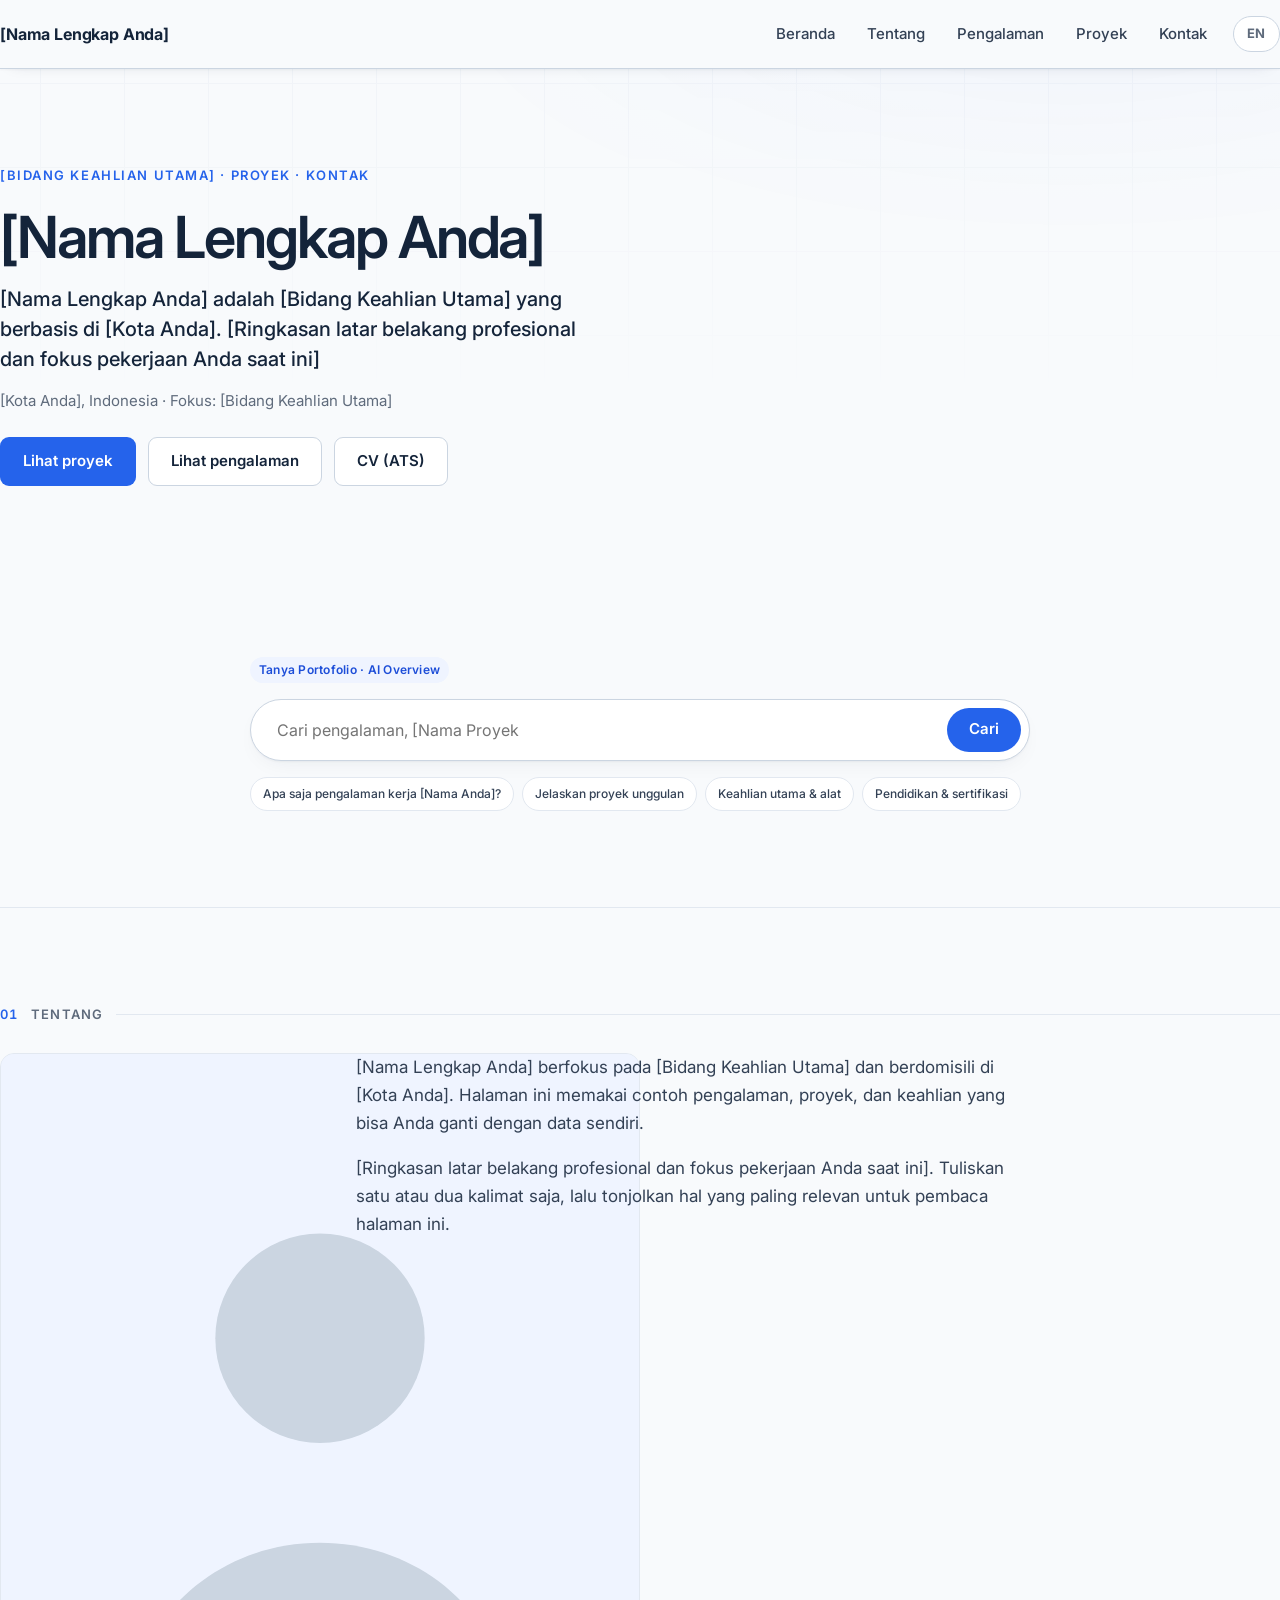
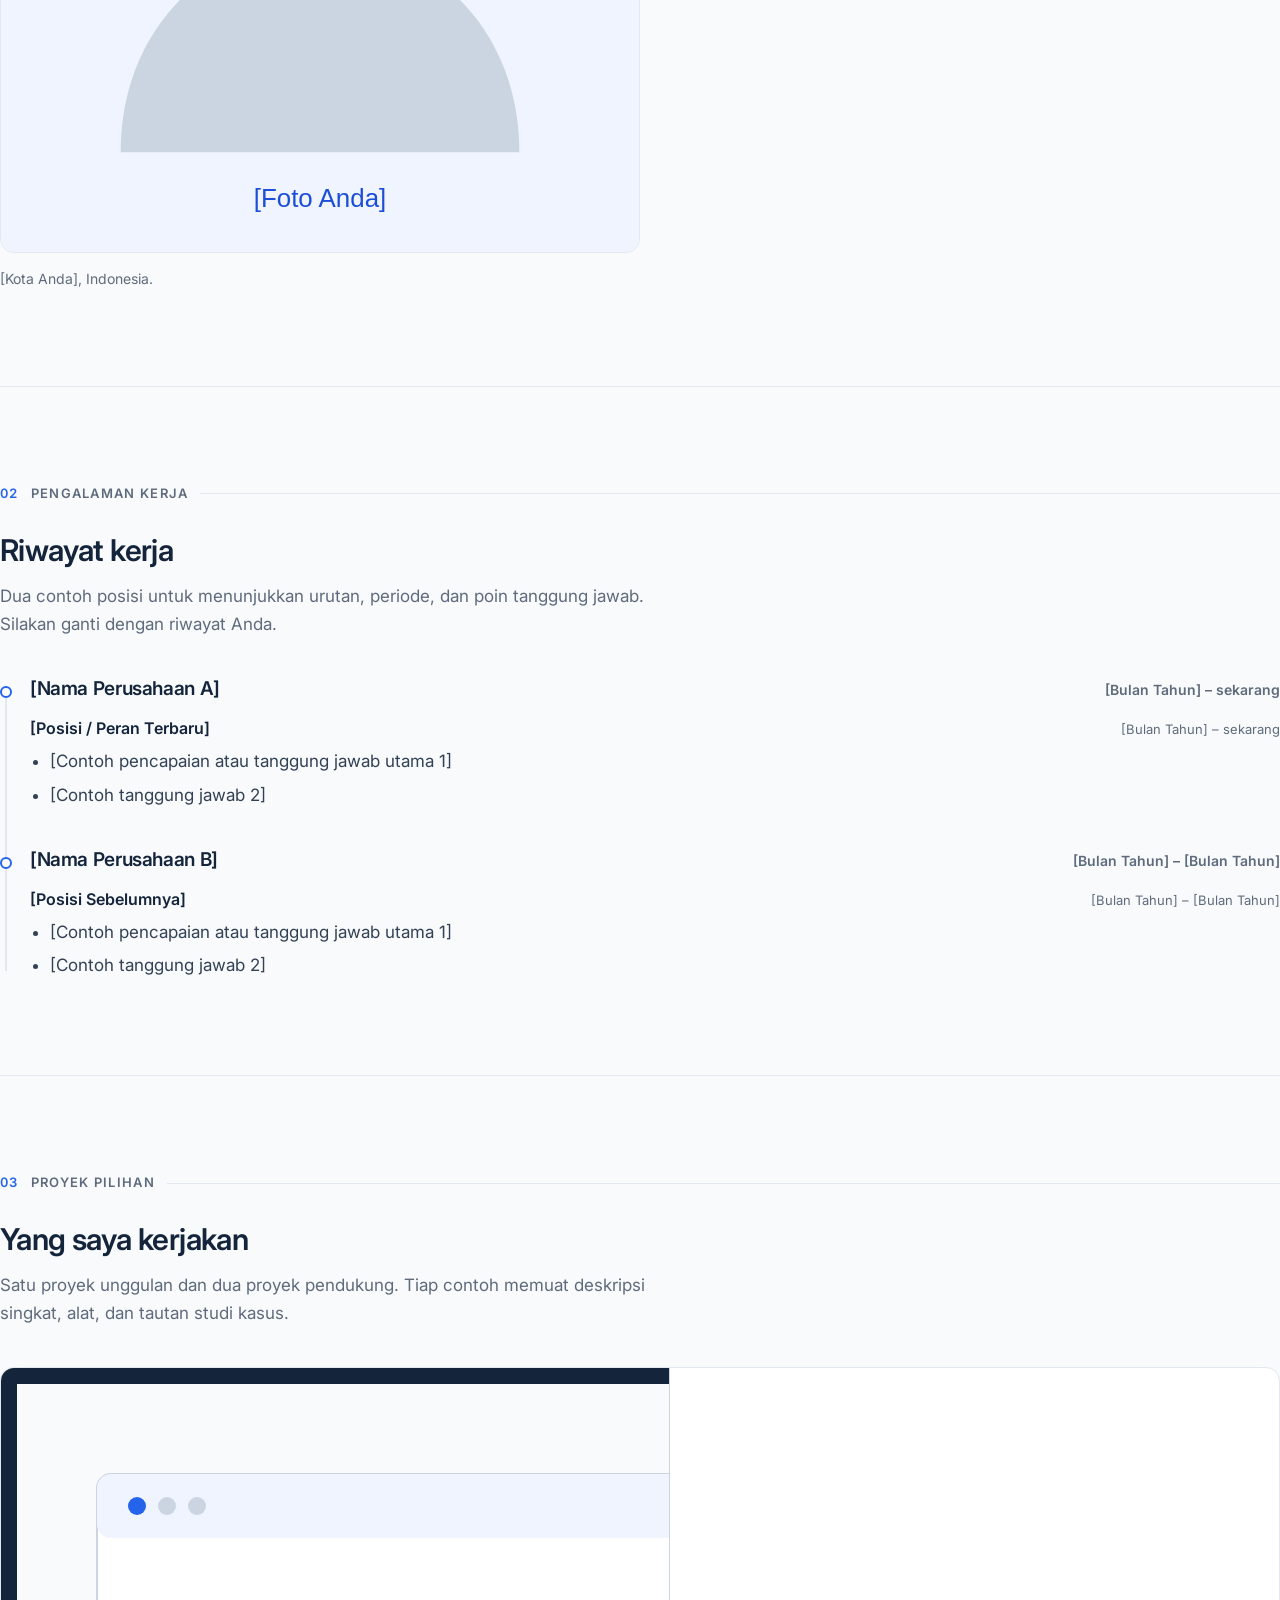
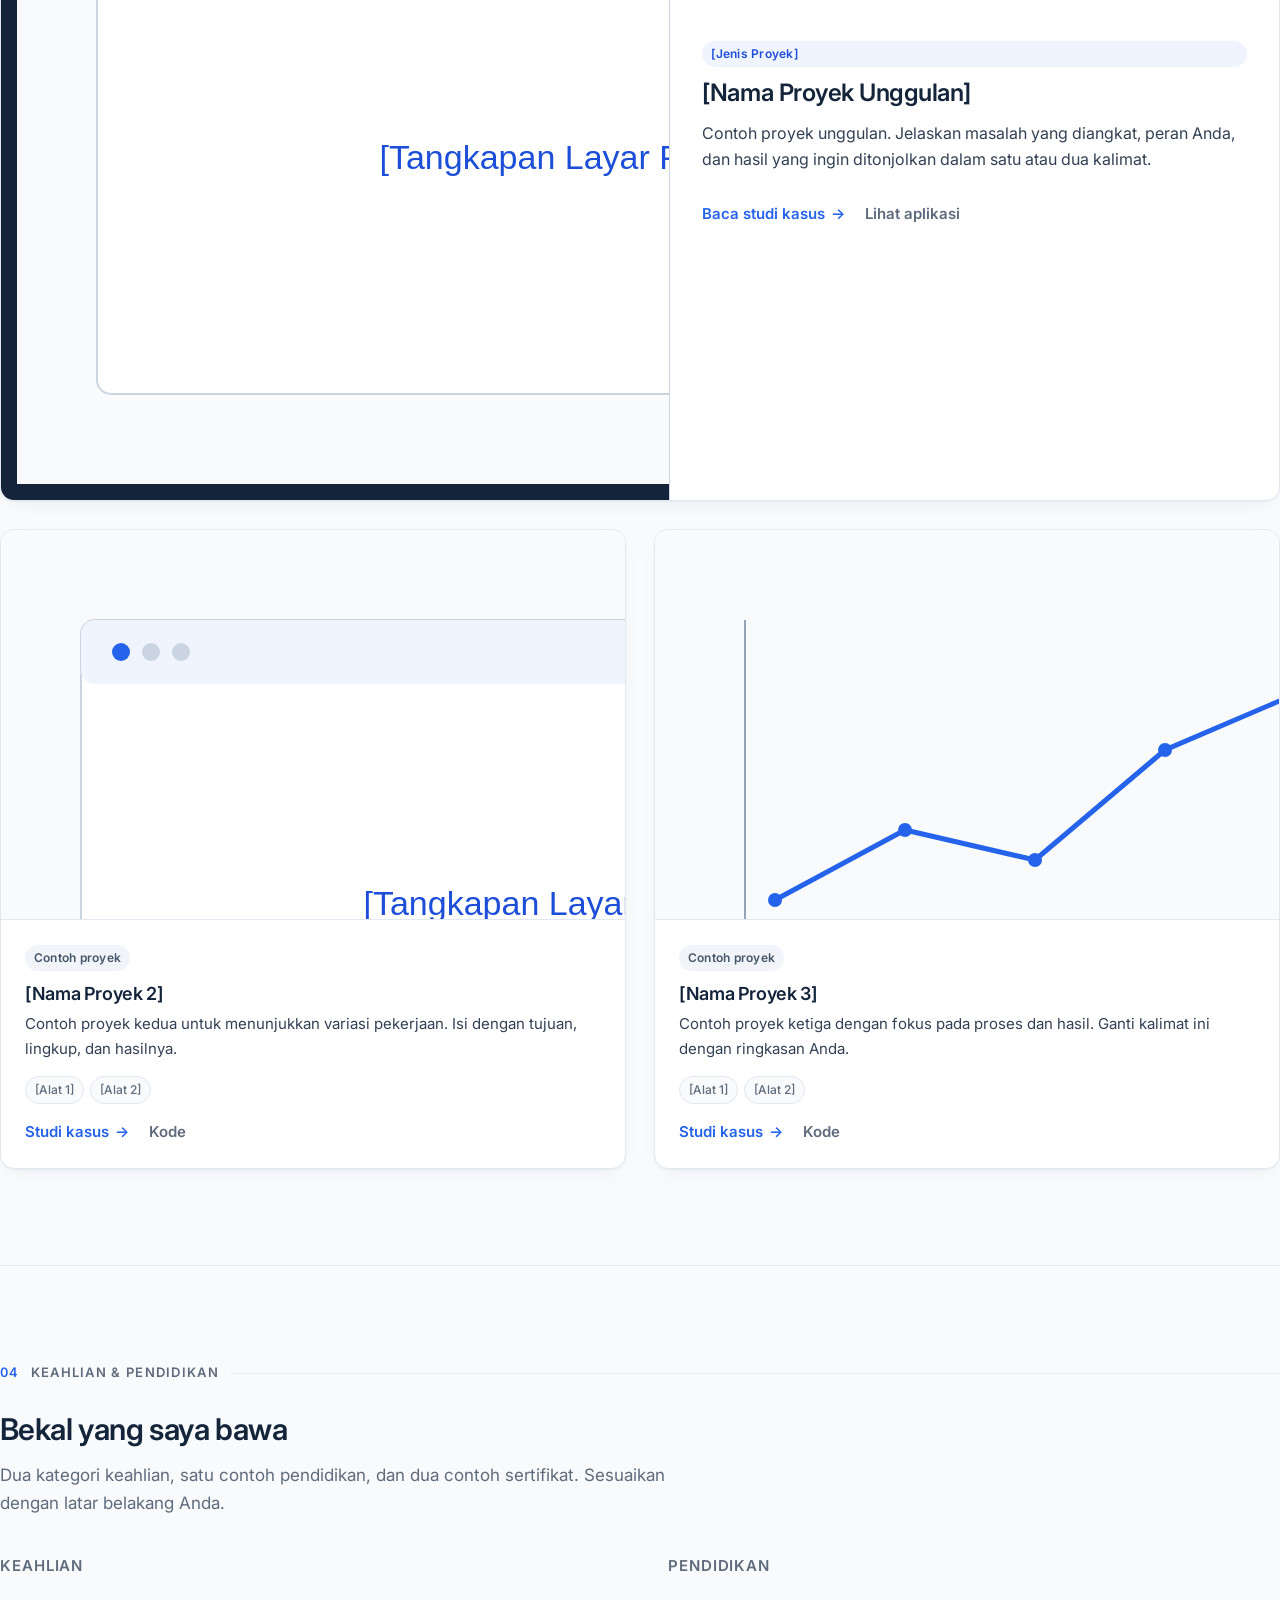
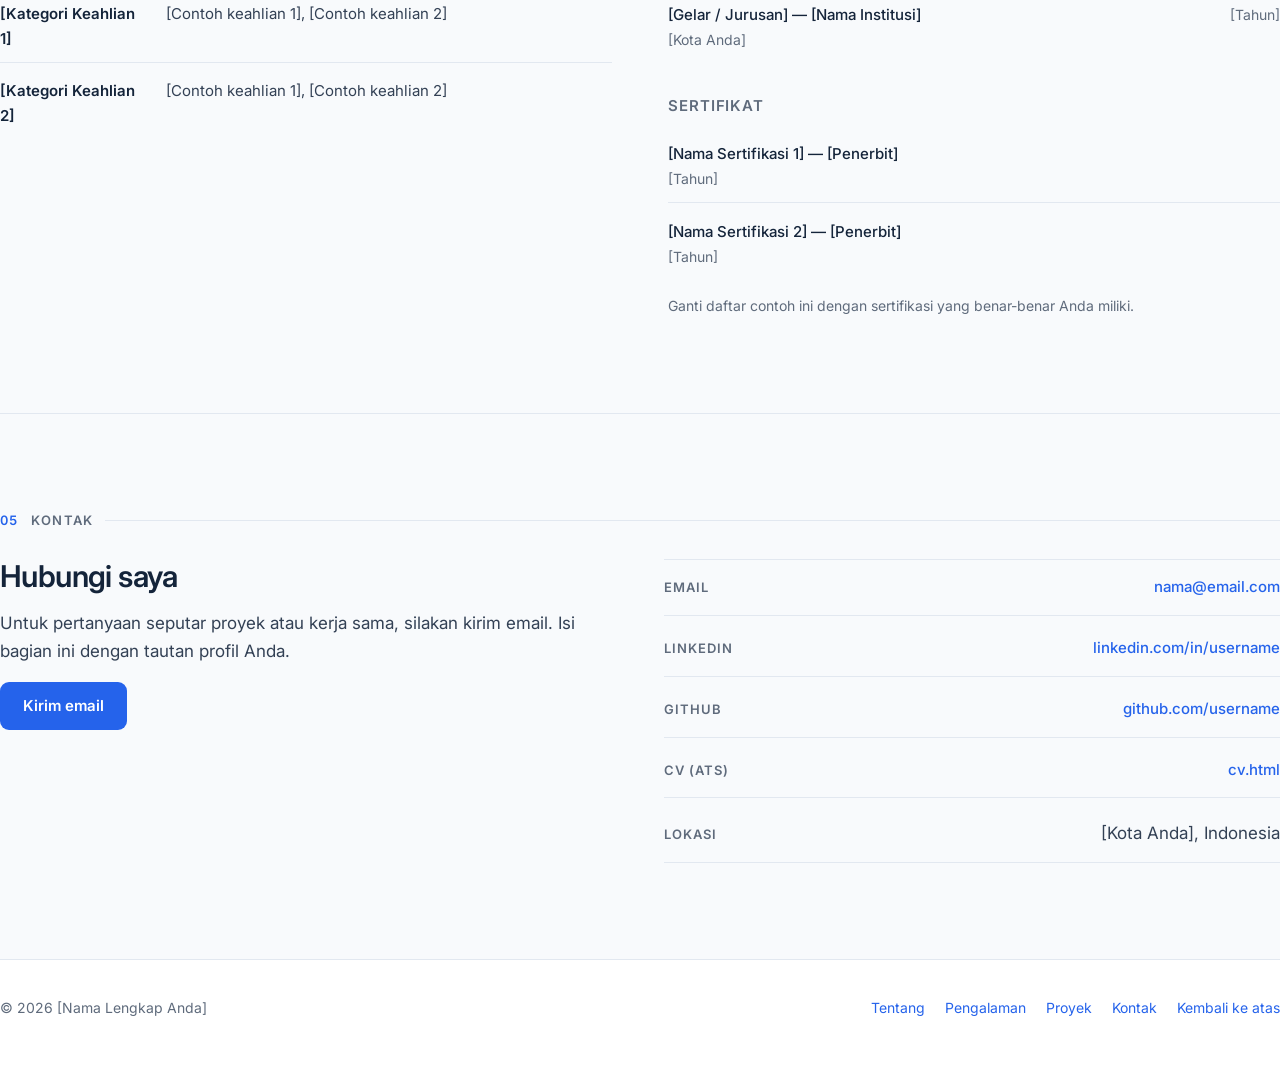
<file: index.html>
﻿<!DOCTYPE html>
<html lang="id">
<head>
<meta charset="utf-8">
<meta name="viewport" content="width=device-width, initial-scale=1.0, interactive-widget=resizes-content">
<title>[Nama Lengkap Anda] | Portofolio</title>
<meta name="description" content="Contoh portofolio [Nama Lengkap Anda]: pengalaman, proyek, keahlian, pendidikan, dan kontak yang bisa disesuaikan.">
<meta name="author" content="[Nama Lengkap Anda]">
<meta property="og:type" content="profile">
<meta property="og:title" content="[Nama Lengkap Anda] | Portofolio">
<meta property="og:description" content="Template portofolio dwibahasa dengan contoh pengalaman, proyek, keahlian, dan CV ATS.">
<meta property="og:locale" content="id_ID">
<meta property="og:image" content="https://username.github.io/assets/foto-placeholder.svg">
<link rel="canonical" href="https://username.github.io/">
<link rel="alternate" hreflang="id" href="https://username.github.io/">
<link rel="alternate" hreflang="en" href="https://username.github.io/en/">

<link rel="preconnect" href="https://fonts.googleapis.com">
<link rel="preconnect" href="https://fonts.gstatic.com" crossorigin>
<link href="https://fonts.googleapis.com/css2?family=Inter:wght@400;500;600;700&display=swap" rel="stylesheet">
<link rel="stylesheet" href="gaya.css?v=fffc019a">
<link rel="icon" href="assets/favicon.ico" type="image/x-icon">

<script type="application/ld+json">
{
  "@context": "https://schema.org",
  "@type": "Person",
  "name": "[Nama Lengkap Anda]",
  "jobTitle": "[Bidang Keahlian Utama]",
  "address": { "@type": "PostalAddress", "addressLocality": "[Kota Anda]", "addressCountry": "ID" },
  "email": "mailto:nama@email.com",
  "sameAs": [
    "https://linkedin.com/in/username",
    "https://github.com/username"
  ],
  "knowsAbout": ["[Bidang Keahlian Utama]", "[Kategori Keahlian 1]", "[Kategori Keahlian 2]"]
}
</script>
</head>
<body id="atas">

<a class="lompat-isi" href="#utama">Langsung ke isi</a>

<!-- ===================== KEPALA ===================== -->
<header class="kepala-situs">
    <div class="wadah kepala-dalam">
        <a class="merek" href="#beranda">[Nama Lengkap Anda]</a>

        <button class="tombol-menu" type="button" aria-label="Menu utama"
                aria-expanded="false" aria-controls="menu-utama">
            <span></span><span></span><span></span>
        </button>

        <nav class="menu" id="menu-utama" aria-label="Menu utama">
            <a href="#beranda">Beranda</a>
            <a href="#tentang">Tentang</a>
            <a href="#pengalaman">Pengalaman</a>
            <a href="#proyek">Proyek</a>
            <a href="#kontak">Kontak</a>
            <a class="bahasa" href="en/index.html" hreflang="en" lang="en">EN</a>
        </nav>
    </div>
</header>

<main id="utama">

<!-- ===================== HERO ===================== -->
<!-- GANTI DENGAN DATA ANDA: nama, bidang keahlian, kota, tagline, foto, dan tautan CV -->
<section class="hero" id="beranda">
    <div class="wadah">
        <div class="hero-isi">
            <div>
                <p class="sapaan">[Bidang Keahlian Utama] &middot; Proyek &middot; Kontak</p>
                <h1>[Nama Lengkap Anda]</h1>
                <p class="hero-tagline">
                    [Nama Lengkap Anda] adalah [Bidang Keahlian Utama] yang berbasis di [Kota Anda].
                    [Ringkasan latar belakang profesional dan fokus pekerjaan Anda saat ini]
                </p>
                <p class="hero-catatan">[Kota Anda], Indonesia &middot; Fokus: [Bidang Keahlian Utama]</p>
                <div class="tombol-baris">
                    <a class="tombol tombol-utama" href="#proyek">Lihat proyek</a>
                    <a class="tombol tombol-garis" href="#pengalaman">Lihat pengalaman</a>
                    <a class="tombol tombol-garis" href="cv.html" target="_blank" rel="noopener">CV (ATS)</a>
                </div>
            </div>
        </div>
    </div>
</section>

<!-- ===================== AI OVERVIEW ===================== -->
<section class="seksi ai-cari" aria-labelledby="ai-cari-judul">
    <div class="wadah">
        <h2 class="sr-only" id="ai-cari-judul">Pencarian portofolio [Nama Lengkap Anda] AI</h2>
        <p class="label-kecil ai-cari-label">Tanya Portofolio &middot; AI Overview</p>
        <form class="ai-cari-form" role="search">
            <label class="sr-only" for="ai-cari-input">Cari isi portofolio</label>
            <span class="ai-cari-bidang">
                <input class="ai-cari-input" id="ai-cari-input" type="search" name="q"
                       placeholder="Cari pengalaman, [Nama Proyek Unggulan], keahlian..."
                       autocomplete="off">
                <button class="ai-cari-reset" type="button" aria-label="Hapus kata kunci" hidden>&times;</button>
            </span>
            <button class="ai-cari-kirim" type="submit">Cari</button>
        </form>
        <div class="alat ai-cari-chip-baris" role="group" aria-label="Pertanyaan cepat">
            <button class="ai-cari-chip" type="button">Apa saja pengalaman kerja [Nama Anda]?</button>
            <button class="ai-cari-chip" type="button">Jelaskan proyek unggulan</button>
            <button class="ai-cari-chip" type="button">Keahlian utama &amp; alat</button>
            <button class="ai-cari-chip" type="button">Pendidikan &amp; sertifikasi</button>
        </div>
        <article class="ai-cari-kartu" aria-labelledby="ai-cari-kartu-judul" hidden>
            <div class="ai-cari-kepala">
                <h3 id="ai-cari-kartu-judul">AI Overview &middot; Sumber Portofolio [Nama Lengkap Anda]</h3>
                <button class="ai-cari-tutup" type="button" aria-label="Tutup ringkasan">&times;</button>
            </div>
            <div class="ai-cari-ringkasan" aria-live="polite"></div>
            <div class="alat ai-cari-sumber" aria-label="Sumber portofolio"></div>
            <p class="ai-cari-status" role="status" aria-live="polite"></p>
        </article>
    </div>
</section>

<!-- ===================== TENTANG ===================== -->
<section class="seksi" id="tentang">
    <div class="wadah">
        <p class="label-seksi"><span class="nomor">01</span> Tentang</p>

        <div class="tentang-isi">
            <div>
                <img class="foto-profil" src="assets/foto-placeholder.svg"
                     alt="Foto profil [Nama Lengkap Anda]" width="640" height="800">
                <p class="foto-ket">[Kota Anda], Indonesia.</p>
            </div>

            <div class="tentang-teks">
                <p>
                    [Nama Lengkap Anda] berfokus pada [Bidang Keahlian Utama] dan berdomisili di [Kota Anda].
                    Halaman ini memakai contoh pengalaman, proyek, dan keahlian yang bisa Anda ganti dengan data sendiri.
                </p>
                <p>
                    [Ringkasan latar belakang profesional dan fokus pekerjaan Anda saat ini]. Tuliskan satu atau dua
                    kalimat saja, lalu tonjolkan hal yang paling relevan untuk pembaca halaman ini.
                </p>
            </div>
        </div>
    </div>
</section>

<!-- ===================== PENGALAMAN ===================== -->
<section class="seksi" id="pengalaman">
    <div class="wadah">
        <p class="label-seksi"><span class="nomor">02</span> Pengalaman kerja</p>
        <h2 class="judul-seksi">Riwayat kerja</h2>
        <p class="ket-seksi">
            Dua contoh posisi untuk menunjukkan urutan, periode, dan poin tanggung jawab. Silakan ganti dengan riwayat Anda.
        </p>

        <div class="linimasa">

            <article class="linimasa-butir">
                <div class="tempat-kepala">
                    <h3>[Nama Perusahaan A]</h3>
                    <span class="periode">[Bulan Tahun] &ndash; sekarang</span>
                </div>

                <div class="posisi">
                    <div class="posisi-kepala">
                        <span class="nama-posisi">[Posisi / Peran Terbaru]</span>
                        <span class="periode-posisi">[Bulan Tahun] &ndash; sekarang</span>
                    </div>
                    <ul>
                        <li>[Contoh pencapaian atau tanggung jawab utama 1]</li>
                        <li>[Contoh tanggung jawab 2]</li>
                    </ul>
                </div>
            </article>

            <article class="linimasa-butir">
                <div class="tempat-kepala">
                    <h3>[Nama Perusahaan B]</h3>
                    <span class="periode">[Bulan Tahun] &ndash; [Bulan Tahun]</span>
                </div>

                <div class="posisi">
                    <div class="posisi-kepala">
                        <span class="nama-posisi">[Posisi Sebelumnya]</span>
                        <span class="periode-posisi">[Bulan Tahun] &ndash; [Bulan Tahun]</span>
                    </div>
                    <ul>
                        <li>[Contoh pencapaian atau tanggung jawab utama 1]</li>
                        <li>[Contoh tanggung jawab 2]</li>
                    </ul>
                </div>
            </article>

        </div>
    </div>
</section>

<!-- ===================== PROYEK ===================== -->
<section class="seksi" id="proyek">
    <div class="wadah">
        <p class="label-seksi"><span class="nomor">03</span> Proyek pilihan</p>
        <h2 class="judul-seksi">Yang saya kerjakan</h2>
        <p class="ket-seksi">
            Satu proyek unggulan dan dua proyek pendukung. Tiap contoh memuat deskripsi singkat, alat, dan tautan studi kasus.
        </p>

        <article class="kartu-proyek unggulan">
            <div class="kartu-gambar">
                <img src="assets/proyek-placeholder.svg" width="1120" height="700"
                     alt="Pratinjau antarmuka proyek unggulan">
            </div>
            <div class="kartu-isi">
                <span class="label-kecil">[Jenis Proyek]</span>
                <h3><a href="proyek/contoh-proyek.html">[Nama Proyek Unggulan]</a></h3>
                <p>
                    Contoh proyek unggulan. Jelaskan masalah yang diangkat, peran Anda, dan hasil yang ingin ditonjolkan
                    dalam satu atau dua kalimat.
                </p>
                <div class="kartu-kaki">
                    <a class="kartu-ajakan" href="proyek/contoh-proyek.html">Baca studi kasus <span class="panah">&rarr;</span></a>
                    <a class="kartu-kode" href="#" target="_blank" rel="noopener">Lihat aplikasi<span class="sr-only"> (buka di tab baru)</span></a>
                </div>
            </div>
        </article>

        <div class="daftar-proyek">

            <article class="kartu-proyek">
                <div class="kartu-gambar">
                    <img src="assets/proyek-placeholder.svg" width="1120" height="700"
                         alt="Pratinjau antarmuka proyek pendukung">
                </div>
                <div class="kartu-isi">
                    <span class="label-kecil label-netral">Contoh proyek</span>
                    <h3><a href="proyek/contoh-proyek.html">[Nama Proyek 2]</a></h3>
                    <p>
                        Contoh proyek kedua untuk menunjukkan variasi pekerjaan. Isi dengan tujuan, lingkup, dan hasilnya.
                    </p>
                    <ul class="alat">
                        <li>[Alat 1]</li><li>[Alat 2]</li>
                    </ul>
                    <div class="kartu-kaki">
                        <a class="kartu-ajakan" href="proyek/contoh-proyek.html">Studi kasus <span class="panah">&rarr;</span></a>
                        <a class="kartu-kode" href="https://github.com/username/nama-repo"
                           target="_blank" rel="noopener">Kode<span class="sr-only"> di GitHub, buka di tab baru</span></a>
                    </div>
                </div>
            </article>

            <article class="kartu-proyek">
                <div class="kartu-gambar">
                    <img src="assets/grafik-placeholder.svg" width="800" height="500"
                         alt="Grafik ringkasan hasil proyek">
                </div>
                <div class="kartu-isi">
                    <span class="label-kecil label-netral">Contoh proyek</span>
                    <h3><a href="proyek/contoh-proyek.html">[Nama Proyek 3]</a></h3>
                    <p>
                        Contoh proyek ketiga dengan fokus pada proses dan hasil. Ganti kalimat ini dengan ringkasan Anda.
                    </p>
                    <ul class="alat">
                        <li>[Alat 1]</li><li>[Alat 2]</li>
                    </ul>
                    <div class="kartu-kaki">
                        <a class="kartu-ajakan" href="proyek/contoh-proyek.html">Studi kasus <span class="panah">&rarr;</span></a>
                        <a class="kartu-kode" href="https://github.com/username/nama-repo" target="_blank" rel="noopener">Kode<span class="sr-only"> di GitHub, buka di tab baru</span></a>
                    </div>
                </div>
            </article>

        </div>
    </div>
</section>

<!-- ===================== KEAHLIAN & PENDIDIKAN ===================== -->
<section class="seksi" id="keahlian">
    <div class="wadah">
        <p class="label-seksi"><span class="nomor">04</span> Keahlian &amp; pendidikan</p>
        <h2 class="judul-seksi">Bekal yang saya bawa</h2>
        <p class="ket-seksi">
            Dua kategori keahlian, satu contoh pendidikan, dan dua contoh sertifikat. Sesuaikan dengan latar belakang Anda.
        </p>

        <div class="kisi-dua">

            <div class="blok">
                <h3>Keahlian</h3>
                <ul class="daftar-keahlian">
                    <li>
                        <span class="kunci">[Kategori Keahlian 1]</span>
                        <span>[Contoh keahlian 1], [Contoh keahlian 2]</span>
                    </li>
                    <li>
                        <span class="kunci">[Kategori Keahlian 2]</span>
                        <span>[Contoh keahlian 1], [Contoh keahlian 2]</span>
                    </li>
                </ul>
            </div>

            <div>
                <div class="blok">
                    <h3>Pendidikan</h3>
                    <ul class="daftar-polos">
                        <li>
                            <span>
                                <span class="nama">[Gelar / Jurusan] &mdash; [Nama Institusi]</span>
                                <span class="ket">[Kota Anda]</span>
                            </span>
                            <span class="tahun">[Tahun]</span>
                        </li>
                    </ul>
                </div>

                <div class="blok">
                    <h3>Sertifikat</h3>
                    <ul class="daftar-polos">
                        <li>
                            <span>
                                <span class="nama">[Nama Sertifikasi 1] &mdash; [Penerbit]</span>
                                <span class="ket">[Tahun]</span>
                            </span>
                        </li>
                        <li>
                            <span>
                                <span class="nama">[Nama Sertifikasi 2] &mdash; [Penerbit]</span>
                                <span class="ket">[Tahun]</span>
                            </span>
                        </li>
                    </ul>
                    <p class="foto-ket">Ganti daftar contoh ini dengan sertifikasi yang benar-benar Anda miliki.</p>
                </div>
            </div>

        </div>
    </div>
</section>

<!-- ===================== KONTAK ===================== -->
<section class="seksi" id="kontak">
    <div class="wadah">
        <p class="label-seksi"><span class="nomor">05</span> Kontak</p>

        <div class="kontak-isi">
            <div>
                <h2 class="judul-seksi">Hubungi saya</h2>
                <p>
                    Untuk pertanyaan seputar proyek atau kerja sama, silakan kirim email. Isi bagian ini dengan tautan profil Anda.
                </p>
                <p class="tombol-baris">
                    <a class="tombol tombol-utama" href="mailto:nama@email.com">Kirim email</a>
                </p>
            </div>

            <ul class="daftar-kontak">
                <li>
                    <span class="nama-kontak">Email</span>
                    <a href="mailto:nama@email.com">nama@email.com</a>
                </li>
                <li>
                    <span class="nama-kontak">LinkedIn</span>
                    <a href="https://linkedin.com/in/username" target="_blank" rel="noopener">linkedin.com/in/username</a>
                </li>
                <li>
                    <span class="nama-kontak">GitHub</span>
                    <a href="https://github.com/username" target="_blank" rel="noopener">github.com/username</a>
                </li>
                <li>
                    <span class="nama-kontak">CV (ATS)</span>
                    <a href="cv.html" target="_blank" rel="noopener">cv.html</a>
                </li>
                <li>
                    <span class="nama-kontak">Lokasi</span>
                    <span>[Kota Anda], Indonesia</span>
                </li>
            </ul>
        </div>
    </div>
</section>

</main>

<!-- ===================== KAKI ===================== -->
<footer class="kaki">
    <div class="wadah kaki-dalam">
        <span>&copy; 2026 [Nama Lengkap Anda]</span>
        <nav class="kaki-tautan" aria-label="Tautan kaki halaman">
            <a href="#tentang">Tentang</a>
            <a href="#pengalaman">Pengalaman</a>
            <a href="#proyek">Proyek</a>
            <a href="#kontak">Kontak</a>
            <a href="#atas">Kembali ke atas</a>
        </nav>
    </div>
</footer>

<script>
(function () {
    var tombol = document.querySelector('.tombol-menu');
    var menu = document.getElementById('menu-utama');
    if (!tombol || !menu) return;

    tombol.addEventListener('click', function () {
        var terbuka = menu.classList.toggle('terbuka');
        tombol.setAttribute('aria-expanded', terbuka ? 'true' : 'false');
    });

    menu.addEventListener('click', function (e) {
        if (e.target.tagName === 'A') {
            menu.classList.remove('terbuka');
            tombol.setAttribute('aria-expanded', 'false');
        }
    });

    document.addEventListener('keydown', function (e) {
        if (e.key === 'Escape' && menu.classList.contains('terbuka')) {
            menu.classList.remove('terbuka');
            tombol.setAttribute('aria-expanded', 'false');
            tombol.focus();
        }
    });
})();
</script>
<script src="assets/ai-cari.js?v=fffc019a" defer></script>

</body>
</html>
</file>
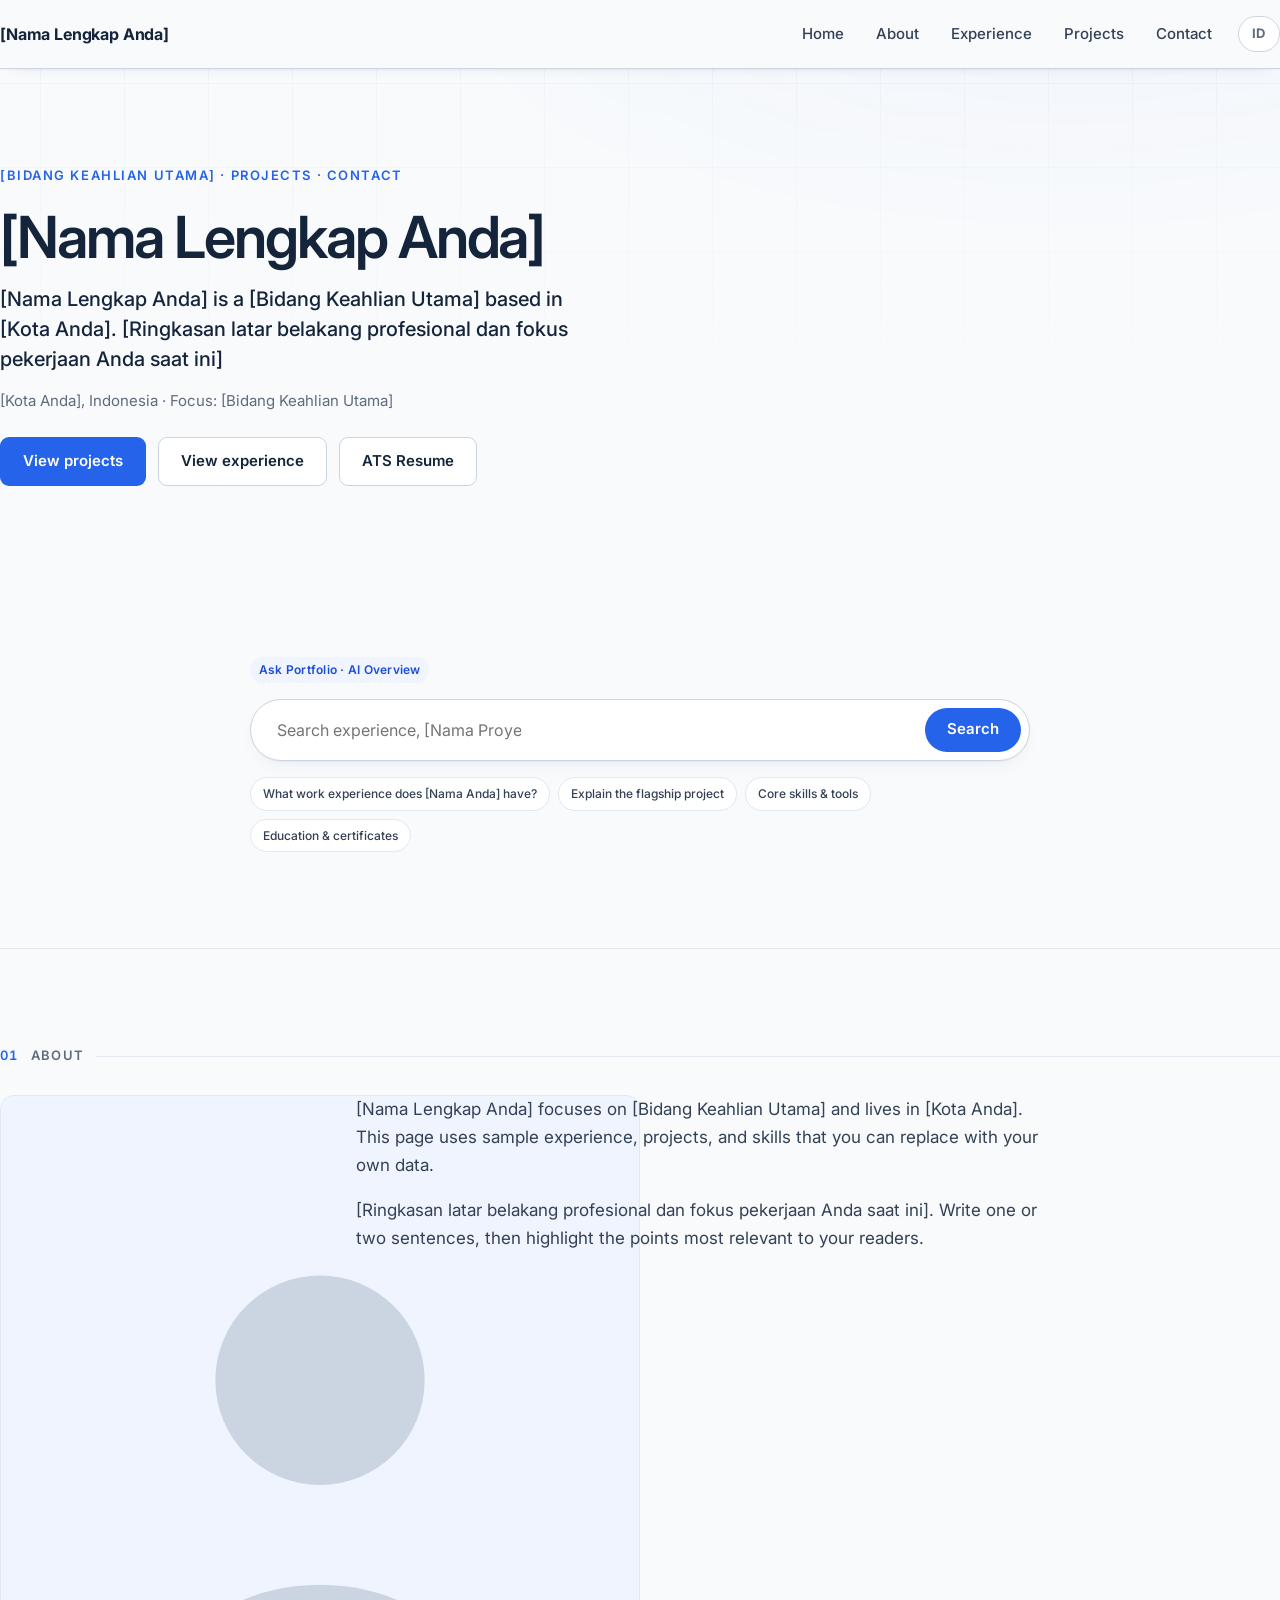
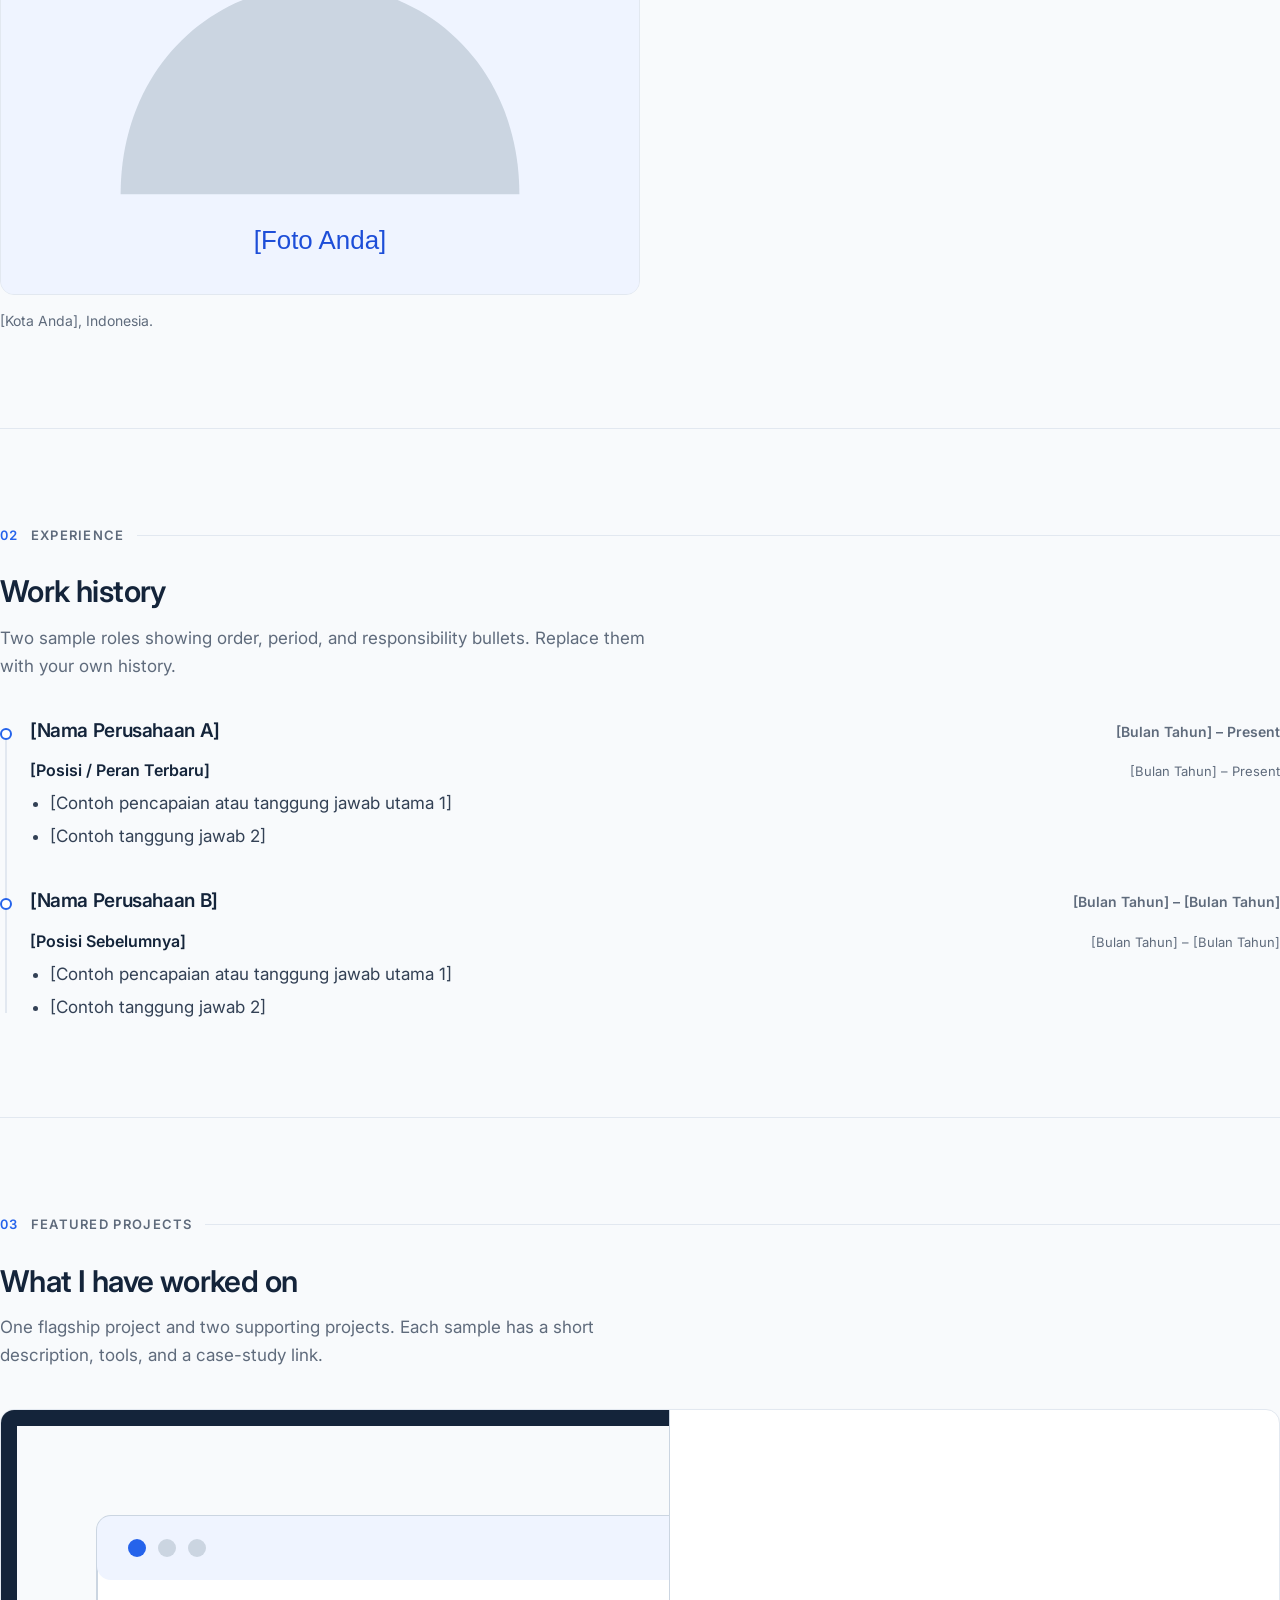
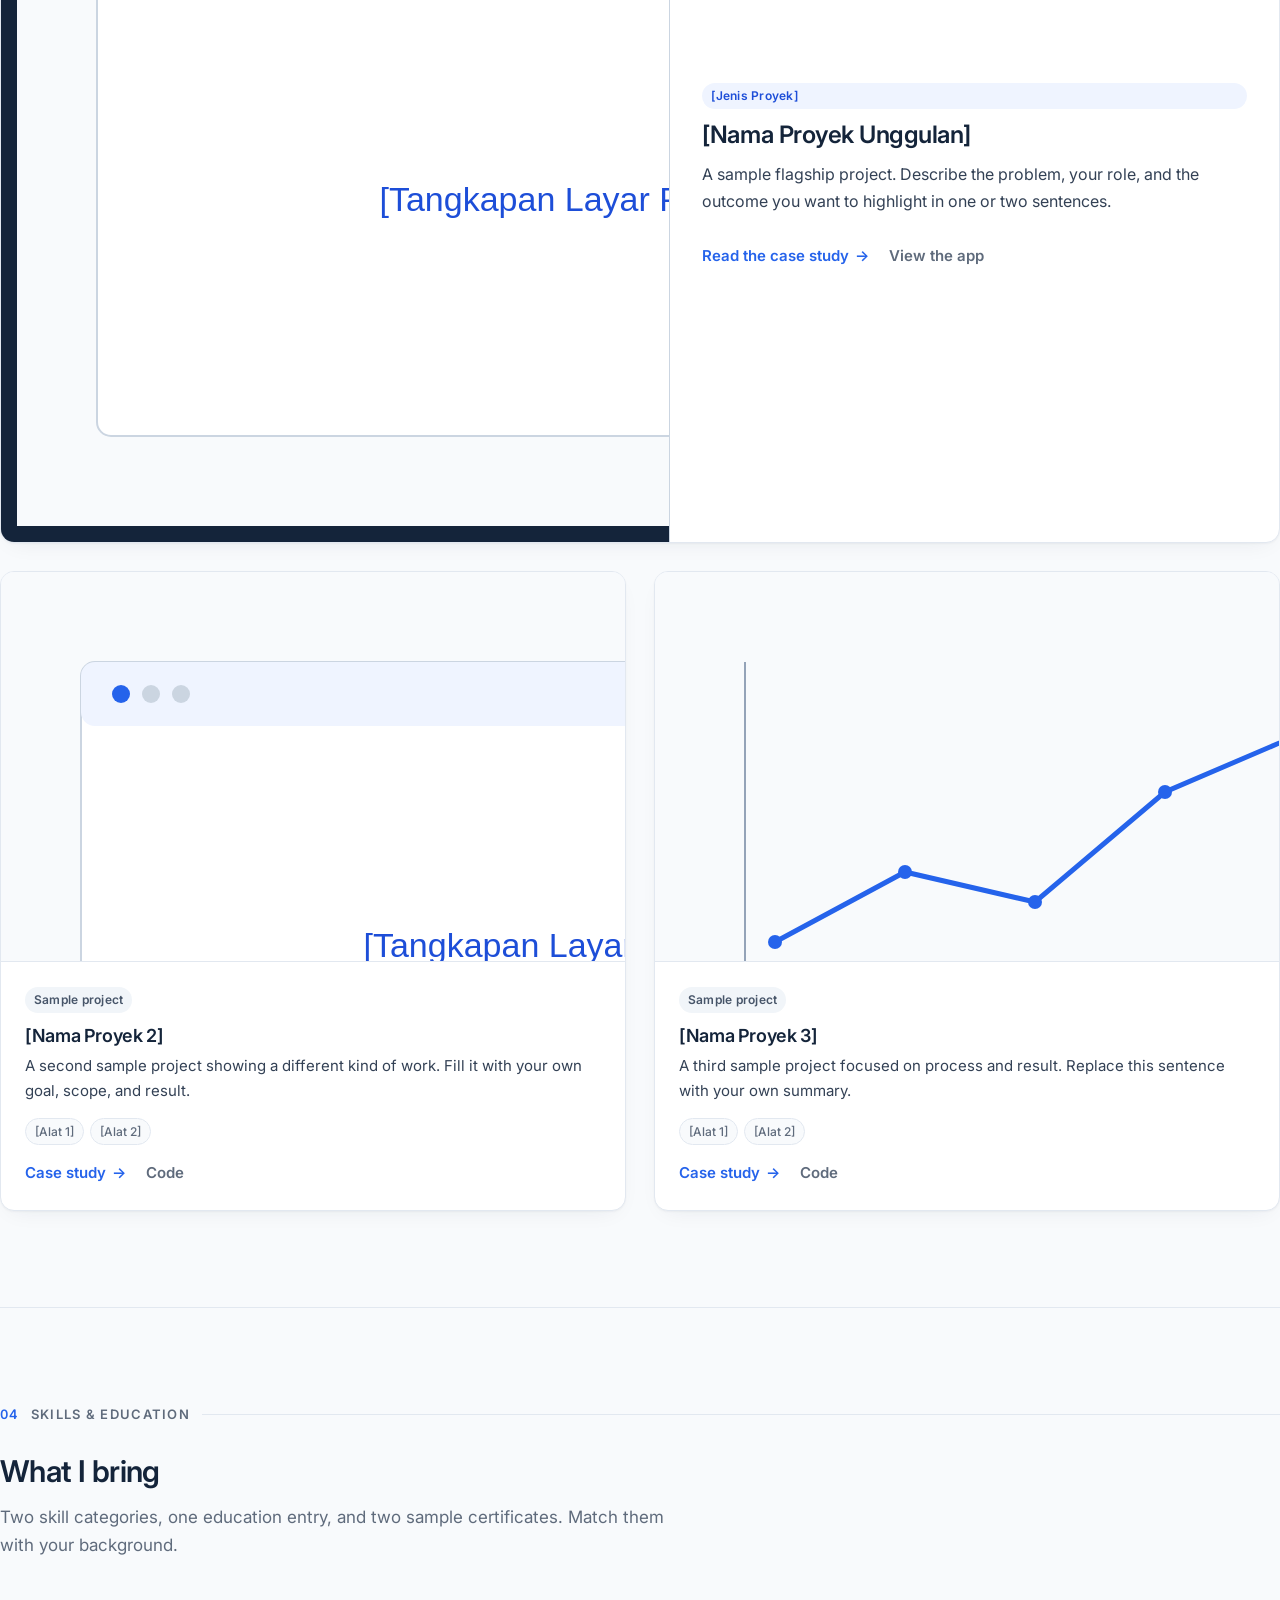
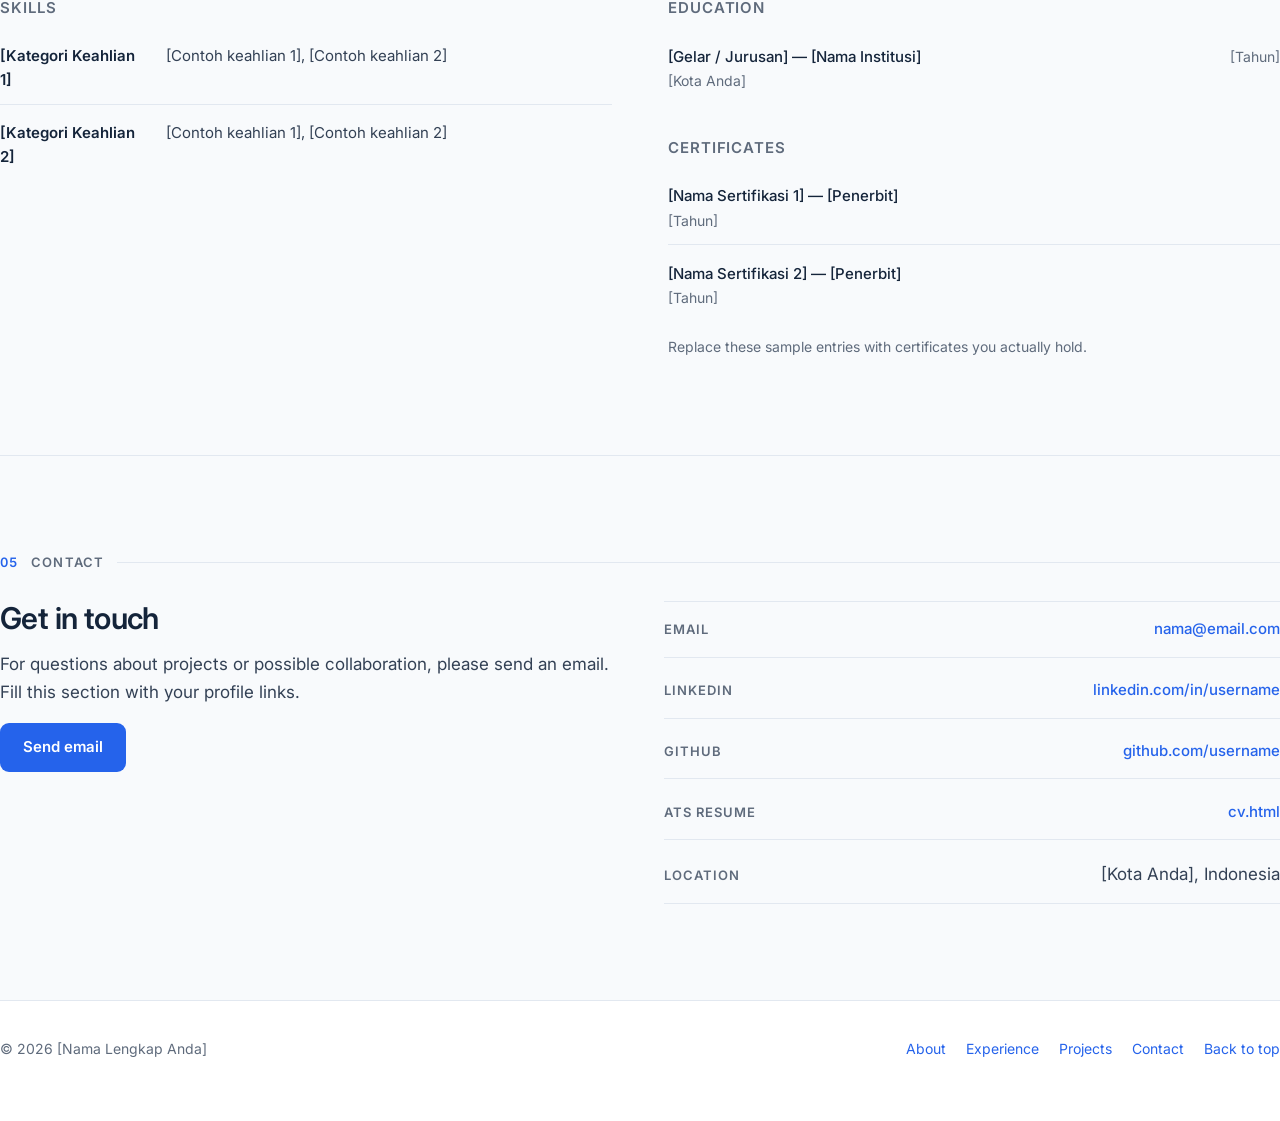
<file: en/index.html>
﻿<!DOCTYPE html>
<html lang="en">
<head>
<meta charset="utf-8">
<meta name="viewport" content="width=device-width, initial-scale=1.0, interactive-widget=resizes-content">
<title>[Nama Lengkap Anda] | Portfolio</title>
<meta name="description" content="Sample portfolio of [Nama Lengkap Anda]: experience, projects, skills, education, and contact details you can replace.">
<meta name="author" content="[Nama Lengkap Anda]">
<meta property="og:type" content="profile">
<meta property="og:title" content="[Nama Lengkap Anda] | Portfolio">
<meta property="og:description" content="A bilingual portfolio template with sample experience, projects, skills, and an ATS resume.">
<meta property="og:locale" content="en_US">
<meta property="og:image" content="https://username.github.io/assets/foto-placeholder.svg">
<link rel="canonical" href="https://username.github.io/en/">
<link rel="alternate" hreflang="en" href="https://username.github.io/en/">
<link rel="alternate" hreflang="id" href="https://username.github.io/">

<link rel="preconnect" href="https://fonts.googleapis.com">
<link rel="preconnect" href="https://fonts.gstatic.com" crossorigin>
<link href="https://fonts.googleapis.com/css2?family=Inter:wght@400;500;600;700&display=swap" rel="stylesheet">
<link rel="stylesheet" href="../gaya.css?v=fffc019a">
<link rel="icon" href="../assets/favicon.ico" type="image/x-icon">

<script type="application/ld+json">
{
  "@context": "https://schema.org",
  "@type": "Person",
  "name": "[Nama Lengkap Anda]",
  "jobTitle": "[Bidang Keahlian Utama]",
  "address": { "@type": "PostalAddress", "addressLocality": "[Kota Anda]", "addressCountry": "ID" },
  "email": "mailto:nama@email.com",
  "sameAs": [
    "https://linkedin.com/in/username",
    "https://github.com/username"
  ],
  "knowsAbout": ["[Bidang Keahlian Utama]", "[Kategori Keahlian 1]", "[Kategori Keahlian 2]"]
}
</script>
</head>
<body id="top">

<a class="lompat-isi" href="#main">Skip to content</a>

<!-- ===================== HEADER ===================== -->
<header class="kepala-situs">
    <div class="wadah kepala-dalam">
        <a class="merek" href="#home">[Nama Lengkap Anda]</a>

        <button class="tombol-menu" type="button" aria-label="Main menu"
                aria-expanded="false" aria-controls="menu-utama">
            <span></span><span></span><span></span>
        </button>

        <nav class="menu" id="menu-utama" aria-label="Main menu">
            <a href="#home">Home</a>
            <a href="#about">About</a>
            <a href="#experience">Experience</a>
            <a href="#projects">Projects</a>
            <a href="#contact">Contact</a>
            <a class="bahasa" href="../index.html" hreflang="id" lang="id">ID</a>
        </nav>
    </div>
</header>

<main id="main">

<!-- ===================== HERO ===================== -->
<!-- GANTI DENGAN DATA ANDA: name, main field, city, tagline, photo, and CV link -->
<section class="hero" id="home">
    <div class="wadah">
        <div class="hero-isi">
            <div>
                <p class="sapaan">[Bidang Keahlian Utama] &middot; Projects &middot; Contact</p>
                <h1>[Nama Lengkap Anda]</h1>
                <p class="hero-tagline">
                    [Nama Lengkap Anda] is a [Bidang Keahlian Utama] based in [Kota Anda].
                    [Ringkasan latar belakang profesional dan fokus pekerjaan Anda saat ini]
                </p>
                <p class="hero-catatan">[Kota Anda], Indonesia &middot; Focus: [Bidang Keahlian Utama]</p>
                <div class="tombol-baris">
                    <a class="tombol tombol-utama" href="#projects">View projects</a>
                    <a class="tombol tombol-garis" href="#experience">View experience</a>
                    <a class="tombol tombol-garis" href="cv.html" target="_blank" rel="noopener">ATS Resume</a>
                </div>
            </div>
        </div>
    </div>
</section>

<!-- ===================== AI OVERVIEW ===================== -->
<section class="seksi ai-cari" aria-labelledby="ai-cari-judul">
    <div class="wadah">
        <h2 class="sr-only" id="ai-cari-judul">[Nama Lengkap Anda] AI portfolio search</h2>
        <p class="label-kecil ai-cari-label">Ask Portfolio &middot; AI Overview</p>
        <form class="ai-cari-form" role="search">
            <label class="sr-only" for="ai-cari-input">Search portfolio content</label>
            <span class="ai-cari-bidang">
                <input class="ai-cari-input" id="ai-cari-input" type="search" name="q"
                       placeholder="Search experience, [Nama Proyek Unggulan], skills..."
                       autocomplete="off">
                <button class="ai-cari-reset" type="button" aria-label="Clear keyword" hidden>&times;</button>
            </span>
            <button class="ai-cari-kirim" type="submit">Search</button>
        </form>
        <div class="alat ai-cari-chip-baris" role="group" aria-label="Quick questions">
            <button class="ai-cari-chip" type="button">What work experience does [Nama Anda] have?</button>
            <button class="ai-cari-chip" type="button">Explain the flagship project</button>
            <button class="ai-cari-chip" type="button">Core skills &amp; tools</button>
            <button class="ai-cari-chip" type="button">Education &amp; certificates</button>
        </div>
        <article class="ai-cari-kartu" aria-labelledby="ai-cari-kartu-judul" hidden>
            <div class="ai-cari-kepala">
                <h3 id="ai-cari-kartu-judul">AI Overview &middot; [Nama Lengkap Anda] Portfolio Sources</h3>
                <button class="ai-cari-tutup" type="button" aria-label="Close summary">&times;</button>
            </div>
            <div class="ai-cari-ringkasan" aria-live="polite"></div>
            <div class="alat ai-cari-sumber" aria-label="Portfolio sources"></div>
            <p class="ai-cari-status" role="status" aria-live="polite"></p>
        </article>
    </div>
</section>

<!-- ===================== ABOUT ===================== -->
<section class="seksi" id="about">
    <div class="wadah">
        <p class="label-seksi"><span class="nomor">01</span> About</p>

        <div class="tentang-isi">
            <div>
                <img class="foto-profil" src="../assets/foto-placeholder.svg"
                     alt="Portrait of [Nama Lengkap Anda]" width="640" height="800">
                <p class="foto-ket">[Kota Anda], Indonesia.</p>
            </div>

            <div class="tentang-teks">
                <p>
                    [Nama Lengkap Anda] focuses on [Bidang Keahlian Utama] and lives in [Kota Anda].
                    This page uses sample experience, projects, and skills that you can replace with your own data.
                </p>
                <p>
                    [Ringkasan latar belakang profesional dan fokus pekerjaan Anda saat ini]. Write one or two
                    sentences, then highlight the points most relevant to your readers.
                </p>
            </div>
        </div>
    </div>
</section>

<!-- ===================== EXPERIENCE ===================== -->
<section class="seksi" id="experience">
    <div class="wadah">
        <p class="label-seksi"><span class="nomor">02</span> Experience</p>
        <h2 class="judul-seksi">Work history</h2>
        <p class="ket-seksi">
            Two sample roles showing order, period, and responsibility bullets. Replace them with your own history.
        </p>

        <div class="linimasa">

            <article class="linimasa-butir">
                <div class="tempat-kepala">
                    <h3>[Nama Perusahaan A]</h3>
                    <span class="periode">[Bulan Tahun] &ndash; Present</span>
                </div>

                <div class="posisi">
                    <div class="posisi-kepala">
                        <span class="nama-posisi">[Posisi / Peran Terbaru]</span>
                        <span class="periode-posisi">[Bulan Tahun] &ndash; Present</span>
                    </div>
                    <ul>
                        <li>[Contoh pencapaian atau tanggung jawab utama 1]</li>
                        <li>[Contoh tanggung jawab 2]</li>
                    </ul>
                </div>
            </article>

            <article class="linimasa-butir">
                <div class="tempat-kepala">
                    <h3>[Nama Perusahaan B]</h3>
                    <span class="periode">[Bulan Tahun] &ndash; [Bulan Tahun]</span>
                </div>

                <div class="posisi">
                    <div class="posisi-kepala">
                        <span class="nama-posisi">[Posisi Sebelumnya]</span>
                        <span class="periode-posisi">[Bulan Tahun] &ndash; [Bulan Tahun]</span>
                    </div>
                    <ul>
                        <li>[Contoh pencapaian atau tanggung jawab utama 1]</li>
                        <li>[Contoh tanggung jawab 2]</li>
                    </ul>
                </div>
            </article>

        </div>
    </div>
</section>

<!-- ===================== PROJECTS ===================== -->
<section class="seksi" id="projects">
    <div class="wadah">
        <p class="label-seksi"><span class="nomor">03</span> Featured projects</p>
        <h2 class="judul-seksi">What I have worked on</h2>
        <p class="ket-seksi">
            One flagship project and two supporting projects. Each sample has a short description, tools, and a case-study link.
        </p>

        <article class="kartu-proyek unggulan">
            <div class="kartu-gambar">
                <img src="../assets/proyek-placeholder.svg" width="1120" height="700"
                     alt="Preview of the flagship project interface">
            </div>
            <div class="kartu-isi">
                <span class="label-kecil">[Jenis Proyek]</span>
                <h3><a href="proyek/sample-project.html">[Nama Proyek Unggulan]</a></h3>
                <p>
                    A sample flagship project. Describe the problem, your role, and the outcome you want to highlight
                    in one or two sentences.
                </p>
                <div class="kartu-kaki">
                    <a class="kartu-ajakan" href="proyek/sample-project.html">Read the case study <span class="panah">&rarr;</span></a>
                    <a class="kartu-kode" href="#" target="_blank" rel="noopener">View the app<span class="sr-only"> (opens in a new tab)</span></a>
                </div>
            </div>
        </article>

        <div class="daftar-proyek">

            <article class="kartu-proyek">
                <div class="kartu-gambar">
                    <img src="../assets/proyek-placeholder.svg" width="1120" height="700"
                         alt="Preview of a supporting project interface">
                </div>
                <div class="kartu-isi">
                    <span class="label-kecil label-netral">Sample project</span>
                    <h3><a href="proyek/sample-project.html">[Nama Proyek 2]</a></h3>
                    <p>
                        A second sample project showing a different kind of work. Fill it with your own goal, scope, and result.
                    </p>
                    <ul class="alat">
                        <li>[Alat 1]</li><li>[Alat 2]</li>
                    </ul>
                    <div class="kartu-kaki">
                        <a class="kartu-ajakan" href="proyek/sample-project.html">Case study <span class="panah">&rarr;</span></a>
                        <a class="kartu-kode" href="https://github.com/username/nama-repo"
                           target="_blank" rel="noopener">Code<span class="sr-only"> on GitHub, opens in a new tab</span></a>
                    </div>
                </div>
            </article>

            <article class="kartu-proyek">
                <div class="kartu-gambar">
                    <img src="../assets/grafik-placeholder.svg" width="800" height="500"
                         alt="Summary chart of project results">
                </div>
                <div class="kartu-isi">
                    <span class="label-kecil label-netral">Sample project</span>
                    <h3><a href="proyek/sample-project.html">[Nama Proyek 3]</a></h3>
                    <p>
                        A third sample project focused on process and result. Replace this sentence with your own summary.
                    </p>
                    <ul class="alat">
                        <li>[Alat 1]</li><li>[Alat 2]</li>
                    </ul>
                    <div class="kartu-kaki">
                        <a class="kartu-ajakan" href="proyek/sample-project.html">Case study <span class="panah">&rarr;</span></a>
                        <a class="kartu-kode" href="https://github.com/username/nama-repo" target="_blank" rel="noopener">Code<span class="sr-only"> on GitHub, opens in a new tab</span></a>
                    </div>
                </div>
            </article>

        </div>
    </div>
</section>

<!-- ===================== SKILLS & EDUCATION ===================== -->
<section class="seksi" id="skills">
    <div class="wadah">
        <p class="label-seksi"><span class="nomor">04</span> Skills &amp; education</p>
        <h2 class="judul-seksi">What I bring</h2>
        <p class="ket-seksi">
            Two skill categories, one education entry, and two sample certificates. Match them with your background.
        </p>

        <div class="kisi-dua">

            <div class="blok">
                <h3>Skills</h3>
                <ul class="daftar-keahlian">
                    <li>
                        <span class="kunci">[Kategori Keahlian 1]</span>
                        <span>[Contoh keahlian 1], [Contoh keahlian 2]</span>
                    </li>
                    <li>
                        <span class="kunci">[Kategori Keahlian 2]</span>
                        <span>[Contoh keahlian 1], [Contoh keahlian 2]</span>
                    </li>
                </ul>
            </div>

            <div>
                <div class="blok">
                    <h3>Education</h3>
                    <ul class="daftar-polos">
                        <li>
                            <span>
                                <span class="nama">[Gelar / Jurusan] &mdash; [Nama Institusi]</span>
                                <span class="ket">[Kota Anda]</span>
                            </span>
                            <span class="tahun">[Tahun]</span>
                        </li>
                    </ul>
                </div>

                <div class="blok">
                    <h3>Certificates</h3>
                    <ul class="daftar-polos">
                        <li>
                            <span>
                                <span class="nama">[Nama Sertifikasi 1] &mdash; [Penerbit]</span>
                                <span class="ket">[Tahun]</span>
                            </span>
                        </li>
                        <li>
                            <span>
                                <span class="nama">[Nama Sertifikasi 2] &mdash; [Penerbit]</span>
                                <span class="ket">[Tahun]</span>
                            </span>
                        </li>
                    </ul>
                    <p class="foto-ket">Replace these sample entries with certificates you actually hold.</p>
                </div>
            </div>

        </div>
    </div>
</section>

<!-- ===================== CONTACT ===================== -->
<section class="seksi" id="contact">
    <div class="wadah">
        <p class="label-seksi"><span class="nomor">05</span> Contact</p>

        <div class="kontak-isi">
            <div>
                <h2 class="judul-seksi">Get in touch</h2>
                <p>
                    For questions about projects or possible collaboration, please send an email. Fill this section with your profile links.
                </p>
                <p class="tombol-baris">
                    <a class="tombol tombol-utama" href="mailto:nama@email.com">Send email</a>
                </p>
            </div>

            <ul class="daftar-kontak">
                <li>
                    <span class="nama-kontak">Email</span>
                    <a href="mailto:nama@email.com">nama@email.com</a>
                </li>
                <li>
                    <span class="nama-kontak">LinkedIn</span>
                    <a href="https://linkedin.com/in/username" target="_blank" rel="noopener">linkedin.com/in/username</a>
                </li>
                <li>
                    <span class="nama-kontak">GitHub</span>
                    <a href="https://github.com/username" target="_blank" rel="noopener">github.com/username</a>
                </li>
                <li>
                    <span class="nama-kontak">ATS Resume</span>
                    <a href="cv.html" target="_blank" rel="noopener">cv.html</a>
                </li>
                <li>
                    <span class="nama-kontak">Location</span>
                    <span>[Kota Anda], Indonesia</span>
                </li>
            </ul>
        </div>
    </div>
</section>

</main>

<!-- ===================== FOOTER ===================== -->
<footer class="kaki">
    <div class="wadah kaki-dalam">
        <span>&copy; 2026 [Nama Lengkap Anda]</span>
        <nav class="kaki-tautan" aria-label="Footer links">
            <a href="#about">About</a>
            <a href="#experience">Experience</a>
            <a href="#projects">Projects</a>
            <a href="#contact">Contact</a>
            <a href="#top">Back to top</a>
        </nav>
    </div>
</footer>

<script>
(function () {
    var tombol = document.querySelector('.tombol-menu');
    var menu = document.getElementById('menu-utama');
    if (!tombol || !menu) return;

    tombol.addEventListener('click', function () {
        var terbuka = menu.classList.toggle('terbuka');
        tombol.setAttribute('aria-expanded', terbuka ? 'true' : 'false');
    });

    menu.addEventListener('click', function (e) {
        if (e.target.tagName === 'A') {
            menu.classList.remove('terbuka');
            tombol.setAttribute('aria-expanded', 'false');
        }
    });

    document.addEventListener('keydown', function (e) {
        if (e.key === 'Escape' && menu.classList.contains('terbuka')) {
            menu.classList.remove('terbuka');
            tombol.setAttribute('aria-expanded', 'false');
            tombol.focus();
        }
    });
})();
</script>
<script src="../assets/ai-cari.js?v=fffc019a" defer></script>

</body>
</html>
</file>
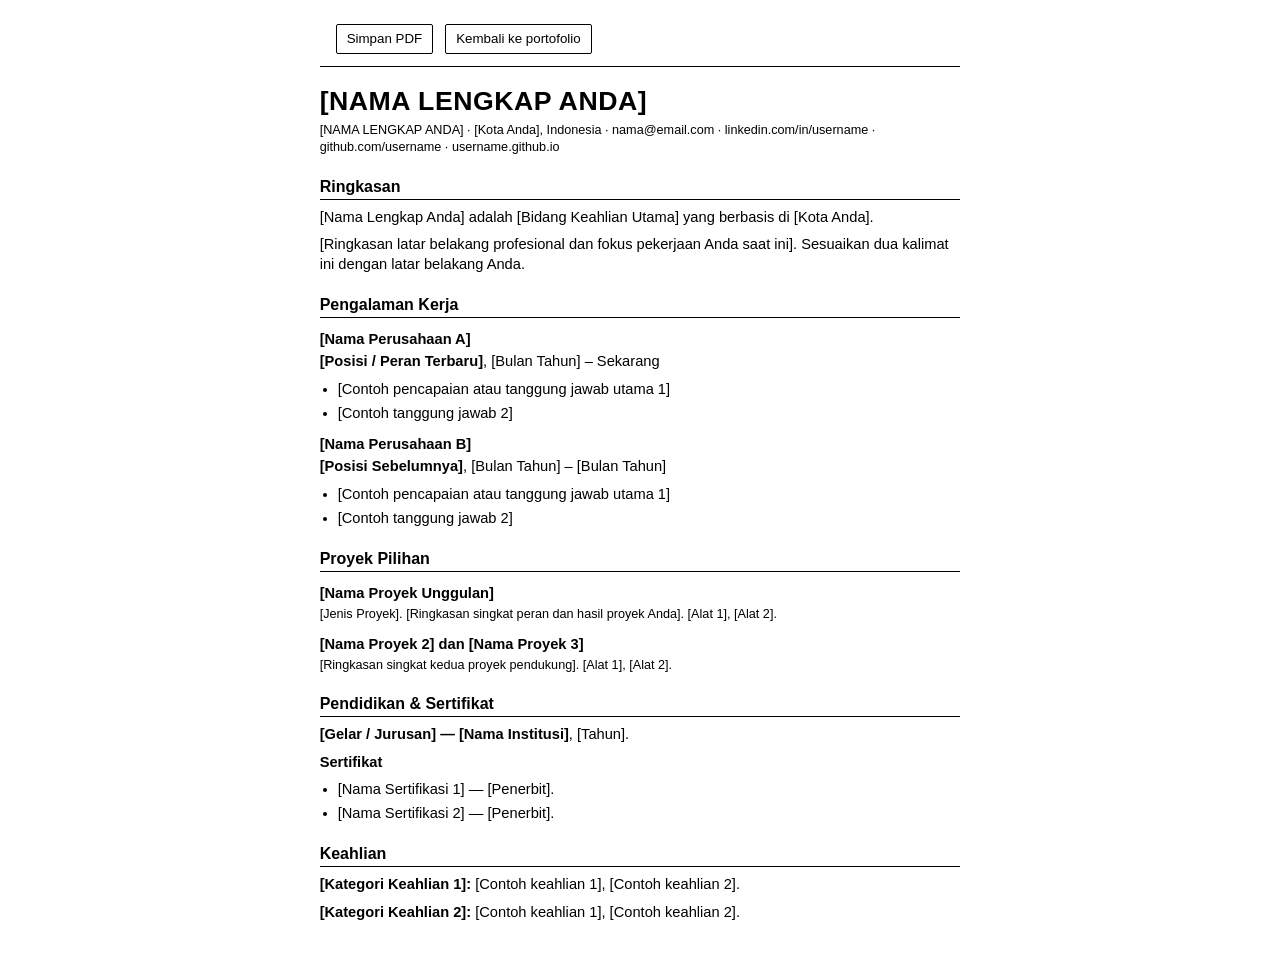
<file: cv.html>
<!DOCTYPE html>
<html lang="id">
<head>
<meta charset="utf-8">
<meta name="viewport" content="width=device-width, initial-scale=1">
<title>CV ATS — [Nama Lengkap Anda]</title>
<meta name="description" content="CV ATS [Nama Lengkap Anda]: contoh riwayat kerja, proyek, pendidikan, sertifikat, dan keahlian yang bisa disesuaikan.">
<meta name="author" content="[Nama Lengkap Anda]">
<link rel="canonical" href="https://username.github.io/cv.html">
<link rel="alternate" hreflang="id" href="https://username.github.io/cv.html">
<link rel="alternate" hreflang="en" href="https://username.github.io/en/cv.html">
<link rel="icon" href="assets/favicon.ico" type="image/x-icon">
<style>
@page { size: A4; margin: 14mm 16mm; }

* { box-sizing: border-box; }
html, body { background: #fff; }
body {
    margin: 0 auto;
    max-width: 178mm;
    padding: 24px 16px 40px;
    color: #000;
    font-family: Calibri, Arial, sans-serif;
    font-size: 11pt;
    line-height: 1.35;
}

.cv-toolbar {
    display: flex;
    flex-wrap: wrap;
    align-items: center;
    gap: 12px;
    margin: 0 0 20px;
    padding: 0 16px 12px;
    border-bottom: 1px solid #000;
    font-size: 10pt;
}
.cv-toolbar button,
.cv-toolbar a {
    padding: 5px 10px;
    border: 1px solid #000;
    border-radius: 2px;
    background: #fff;
    color: #000;
    font: inherit;
    text-decoration: none;
    cursor: pointer;
}
.cv-toolbar button:hover,
.cv-toolbar a:hover { background: #f2f2f2; }

.cv-doc h1 {
    margin: 0 0 6px;
    font-size: 20pt;
    line-height: 1.1;
    letter-spacing: .02em;
}
.cv-kontak { margin: 0 0 22px; font-size: 9.5pt; }
.cv-doc h2 {
    margin: 20px 0 8px;
    padding-bottom: 3px;
    border-bottom: 1px solid #000;
    font-size: 12pt;
    line-height: 1.2;
}
.cv-doc h3 { margin: 12px 0 2px; font-size: 11pt; }
.cv-doc p { margin: 0 0 8px; }
.cv-doc ul { margin: 4px 0 10px; padding-left: 18px; }
.cv-doc li { margin: 0 0 4px; }
.cv-peran { margin: 8px 0 2px; }
.cv-meta { font-size: 9.5pt; }
.cv-blok { break-inside: avoid; page-break-inside: avoid; }

@media screen and (max-width: 600px) {
    body { padding: 14px 12px 28px; font-size: 11pt; }
    .cv-toolbar { padding: 0 0 10px; }
    .cv-doc h1 { font-size: 18pt; }
}

@media print {
    @page { size: A4; margin: 14mm 16mm; }
    html, body { margin: 0; padding: 0; background: #fff; color: #000; }
    .cv-toolbar { display: none !important; }
    .cv-doc { max-width: none; }
    body { font-size: 10.5pt; }
    .cv-doc h2, .cv-doc h3 { break-after: avoid; page-break-after: avoid; }
    .cv-blok, .cv-doc li { break-inside: avoid; page-break-inside: avoid; }
    a { color: #000; text-decoration: none; }
}
</style>
</head>
<body>

<div class="cv-toolbar" role="toolbar" aria-label="Aksi dokumen CV">
    <button id="cv-cetak" type="button">Simpan PDF</button>
    <a href="index.html">Kembali ke portofolio</a>
</div>

<main class="cv-doc">
    <!-- GANTI DENGAN DATA ANDA: identitas, riwayat kerja, proyek, pendidikan, dan kontak -->
    <h1>[NAMA LENGKAP ANDA]</h1>
    <p class="cv-kontak">[NAMA LENGKAP ANDA] · [Kota Anda], Indonesia · nama@email.com · linkedin.com/in/username · github.com/username · username.github.io</p>

    <h2>Ringkasan</h2>
    <p>[Nama Lengkap Anda] adalah [Bidang Keahlian Utama] yang berbasis di [Kota Anda].</p>
    <p>[Ringkasan latar belakang profesional dan fokus pekerjaan Anda saat ini]. Sesuaikan dua kalimat ini dengan latar belakang Anda.</p>

    <h2>Pengalaman Kerja</h2>

    <div class="cv-blok">
        <h3>[Nama Perusahaan A]</h3>
        <p class="cv-peran"><strong>[Posisi / Peran Terbaru]</strong>, [Bulan Tahun] &ndash; Sekarang</p>
        <ul>
            <li>[Contoh pencapaian atau tanggung jawab utama 1]</li>
            <li>[Contoh tanggung jawab 2]</li>
        </ul>
    </div>

    <div class="cv-blok">
        <h3>[Nama Perusahaan B]</h3>
        <p class="cv-peran"><strong>[Posisi Sebelumnya]</strong>, [Bulan Tahun] &ndash; [Bulan Tahun]</p>
        <ul>
            <li>[Contoh pencapaian atau tanggung jawab utama 1]</li>
            <li>[Contoh tanggung jawab 2]</li>
        </ul>
    </div>

    <h2>Proyek Pilihan</h2>

    <div class="cv-blok">
        <h3>[Nama Proyek Unggulan]</h3>
        <p class="cv-meta">[Jenis Proyek]. [Ringkasan singkat peran dan hasil proyek Anda]. [Alat 1], [Alat 2].</p>
    </div>

    <div class="cv-blok">
        <h3>[Nama Proyek 2] dan [Nama Proyek 3]</h3>
        <p class="cv-meta">[Ringkasan singkat kedua proyek pendukung]. [Alat 1], [Alat 2].</p>
    </div>

    <h2>Pendidikan &amp; Sertifikat</h2>
    <p><strong>[Gelar / Jurusan] &mdash; [Nama Institusi]</strong>, [Tahun].</p>
    <p><strong>Sertifikat</strong></p>
    <ul>
        <li>[Nama Sertifikasi 1] &mdash; [Penerbit].</li>
        <li>[Nama Sertifikasi 2] &mdash; [Penerbit].</li>
    </ul>

    <h2>Keahlian</h2>
    <p><strong>[Kategori Keahlian 1]:</strong> [Contoh keahlian 1], [Contoh keahlian 2].</p>
    <p><strong>[Kategori Keahlian 2]:</strong> [Contoh keahlian 1], [Contoh keahlian 2].</p>
</main>

<script>
(function () {
    var tombol = document.getElementById("cv-cetak");
    if (tombol) tombol.addEventListener("click", function () { window.print(); });
})();
</script>

</body>
</html>
</file>
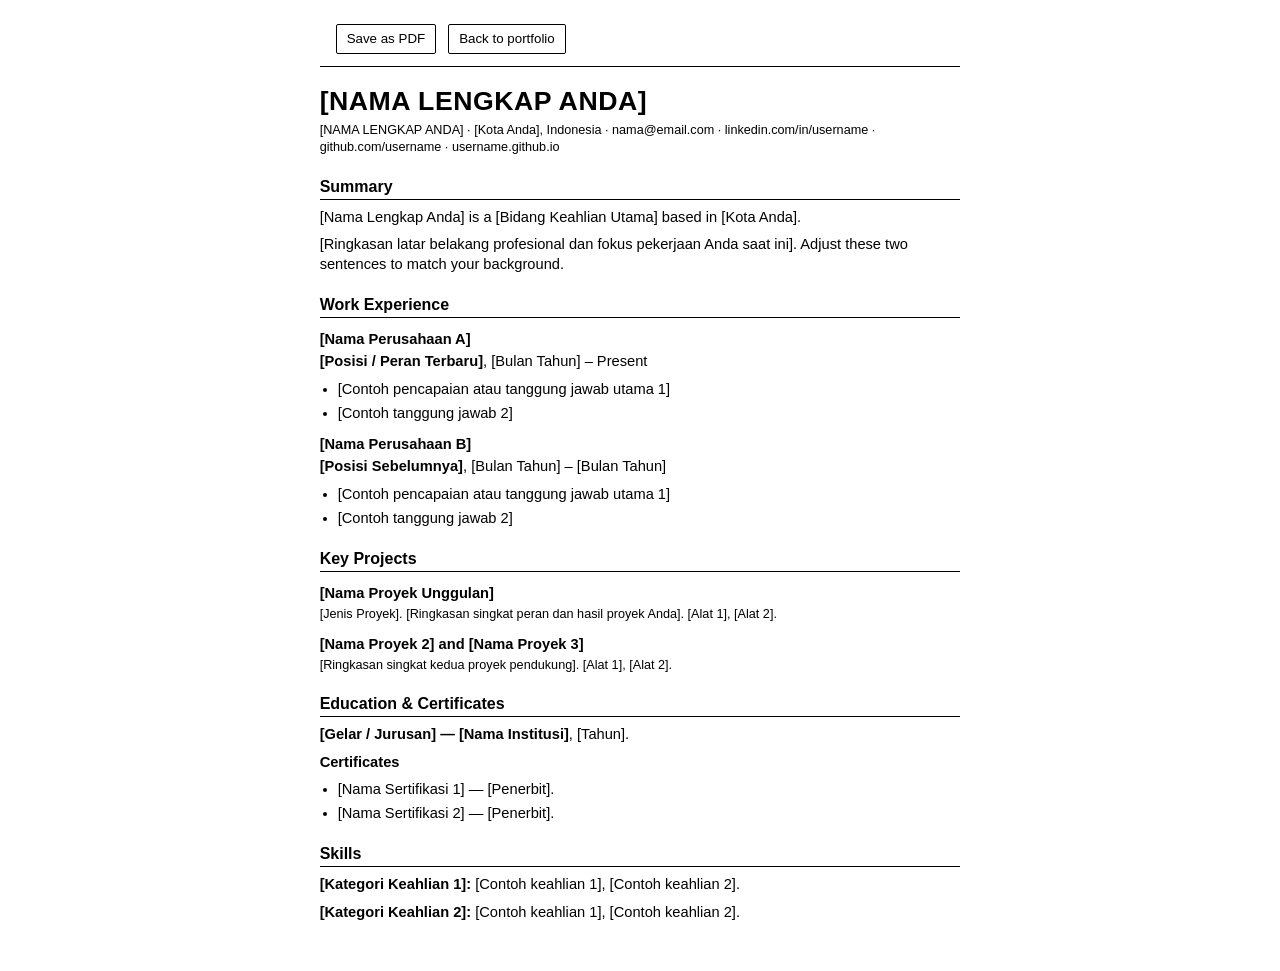
<file: en/cv.html>
<!DOCTYPE html>
<html lang="en">
<head>
<meta charset="utf-8">
<meta name="viewport" content="width=device-width, initial-scale=1">
<title>ATS Resume — [Nama Lengkap Anda]</title>
<meta name="description" content="ATS-friendly sample resume of [Nama Lengkap Anda]: work history, projects, education, certificates, and skills you can replace.">
<meta name="author" content="[Nama Lengkap Anda]">
<link rel="canonical" href="https://username.github.io/en/cv.html">
<link rel="alternate" hreflang="en" href="https://username.github.io/en/cv.html">
<link rel="alternate" hreflang="id" href="https://username.github.io/cv.html">
<link rel="icon" href="../assets/favicon.ico" type="image/x-icon">
<style>
@page { size: A4; margin: 14mm 16mm; }

* { box-sizing: border-box; }
html, body { background: #fff; }
body {
    margin: 0 auto;
    max-width: 178mm;
    padding: 24px 16px 40px;
    color: #000;
    font-family: Calibri, Arial, sans-serif;
    font-size: 11pt;
    line-height: 1.35;
}

.cv-toolbar {
    display: flex;
    flex-wrap: wrap;
    align-items: center;
    gap: 12px;
    margin: 0 0 20px;
    padding: 0 16px 12px;
    border-bottom: 1px solid #000;
    font-size: 10pt;
}
.cv-toolbar button,
.cv-toolbar a {
    padding: 5px 10px;
    border: 1px solid #000;
    border-radius: 2px;
    background: #fff;
    color: #000;
    font: inherit;
    text-decoration: none;
    cursor: pointer;
}
.cv-toolbar button:hover,
.cv-toolbar a:hover { background: #f2f2f2; }

.cv-doc h1 {
    margin: 0 0 6px;
    font-size: 20pt;
    line-height: 1.1;
    letter-spacing: .02em;
}
.cv-kontak { margin: 0 0 22px; font-size: 9.5pt; }
.cv-doc h2 {
    margin: 20px 0 8px;
    padding-bottom: 3px;
    border-bottom: 1px solid #000;
    font-size: 12pt;
    line-height: 1.2;
}
.cv-doc h3 { margin: 12px 0 2px; font-size: 11pt; }
.cv-doc p { margin: 0 0 8px; }
.cv-doc ul { margin: 4px 0 10px; padding-left: 18px; }
.cv-doc li { margin: 0 0 4px; }
.cv-peran { margin: 8px 0 2px; }
.cv-meta { font-size: 9.5pt; }
.cv-blok { break-inside: avoid; page-break-inside: avoid; }

@media screen and (max-width: 600px) {
    body { padding: 14px 12px 28px; font-size: 11pt; }
    .cv-toolbar { padding: 0 0 10px; }
    .cv-doc h1 { font-size: 18pt; }
}

@media print {
    @page { size: A4; margin: 14mm 16mm; }
    html, body { margin: 0; padding: 0; background: #fff; color: #000; }
    .cv-toolbar { display: none !important; }
    .cv-doc { max-width: none; }
    body { font-size: 10.5pt; }
    .cv-doc h2, .cv-doc h3 { break-after: avoid; page-break-after: avoid; }
    .cv-blok, .cv-doc li { break-inside: avoid; page-break-inside: avoid; }
    a { color: #000; text-decoration: none; }
}
</style>
</head>
<body>

<div class="cv-toolbar" role="toolbar" aria-label="Resume document actions">
    <button id="cv-cetak" type="button">Save as PDF</button>
    <a href="index.html">Back to portfolio</a>
</div>

<main class="cv-doc">
    <!-- GANTI DENGAN DATA ANDA: identity, work history, projects, education, and contact -->
    <h1>[NAMA LENGKAP ANDA]</h1>
    <p class="cv-kontak">[NAMA LENGKAP ANDA] · [Kota Anda], Indonesia · nama@email.com · linkedin.com/in/username · github.com/username · username.github.io</p>

    <h2>Summary</h2>
    <p>[Nama Lengkap Anda] is a [Bidang Keahlian Utama] based in [Kota Anda].</p>
    <p>[Ringkasan latar belakang profesional dan fokus pekerjaan Anda saat ini]. Adjust these two sentences to match your background.</p>

    <h2>Work Experience</h2>

    <div class="cv-blok">
        <h3>[Nama Perusahaan A]</h3>
        <p class="cv-peran"><strong>[Posisi / Peran Terbaru]</strong>, [Bulan Tahun] &ndash; Present</p>
        <ul>
            <li>[Contoh pencapaian atau tanggung jawab utama 1]</li>
            <li>[Contoh tanggung jawab 2]</li>
        </ul>
    </div>

    <div class="cv-blok">
        <h3>[Nama Perusahaan B]</h3>
        <p class="cv-peran"><strong>[Posisi Sebelumnya]</strong>, [Bulan Tahun] &ndash; [Bulan Tahun]</p>
        <ul>
            <li>[Contoh pencapaian atau tanggung jawab utama 1]</li>
            <li>[Contoh tanggung jawab 2]</li>
        </ul>
    </div>

    <h2>Key Projects</h2>

    <div class="cv-blok">
        <h3>[Nama Proyek Unggulan]</h3>
        <p class="cv-meta">[Jenis Proyek]. [Ringkasan singkat peran dan hasil proyek Anda]. [Alat 1], [Alat 2].</p>
    </div>

    <div class="cv-blok">
        <h3>[Nama Proyek 2] and [Nama Proyek 3]</h3>
        <p class="cv-meta">[Ringkasan singkat kedua proyek pendukung]. [Alat 1], [Alat 2].</p>
    </div>

    <h2>Education &amp; Certificates</h2>
    <p><strong>[Gelar / Jurusan] &mdash; [Nama Institusi]</strong>, [Tahun].</p>
    <p><strong>Certificates</strong></p>
    <ul>
        <li>[Nama Sertifikasi 1] &mdash; [Penerbit].</li>
        <li>[Nama Sertifikasi 2] &mdash; [Penerbit].</li>
    </ul>

    <h2>Skills</h2>
    <p><strong>[Kategori Keahlian 1]:</strong> [Contoh keahlian 1], [Contoh keahlian 2].</p>
    <p><strong>[Kategori Keahlian 2]:</strong> [Contoh keahlian 1], [Contoh keahlian 2].</p>
</main>

<script>
(function () {
    var tombol = document.getElementById("cv-cetak");
    if (tombol) tombol.addEventListener("click", function () { window.print(); });
})();
</script>

</body>
</html>
</file>
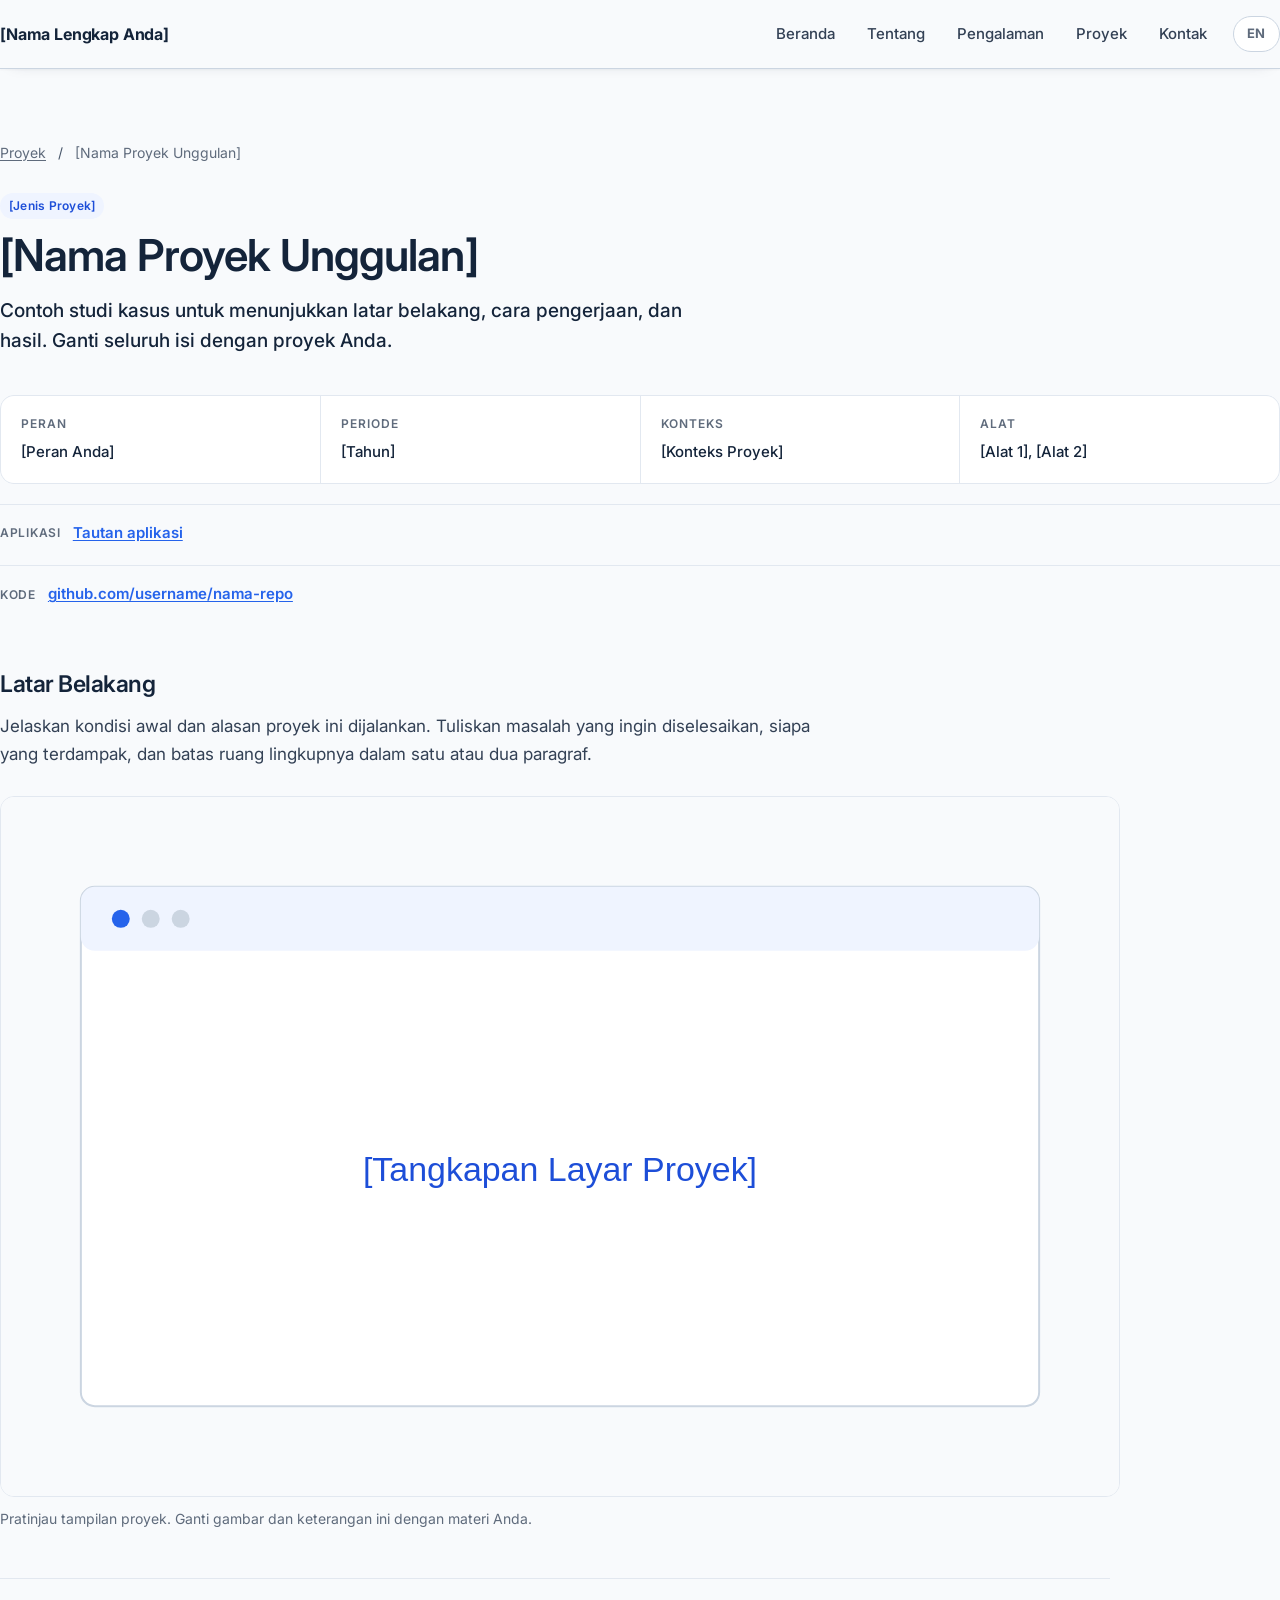
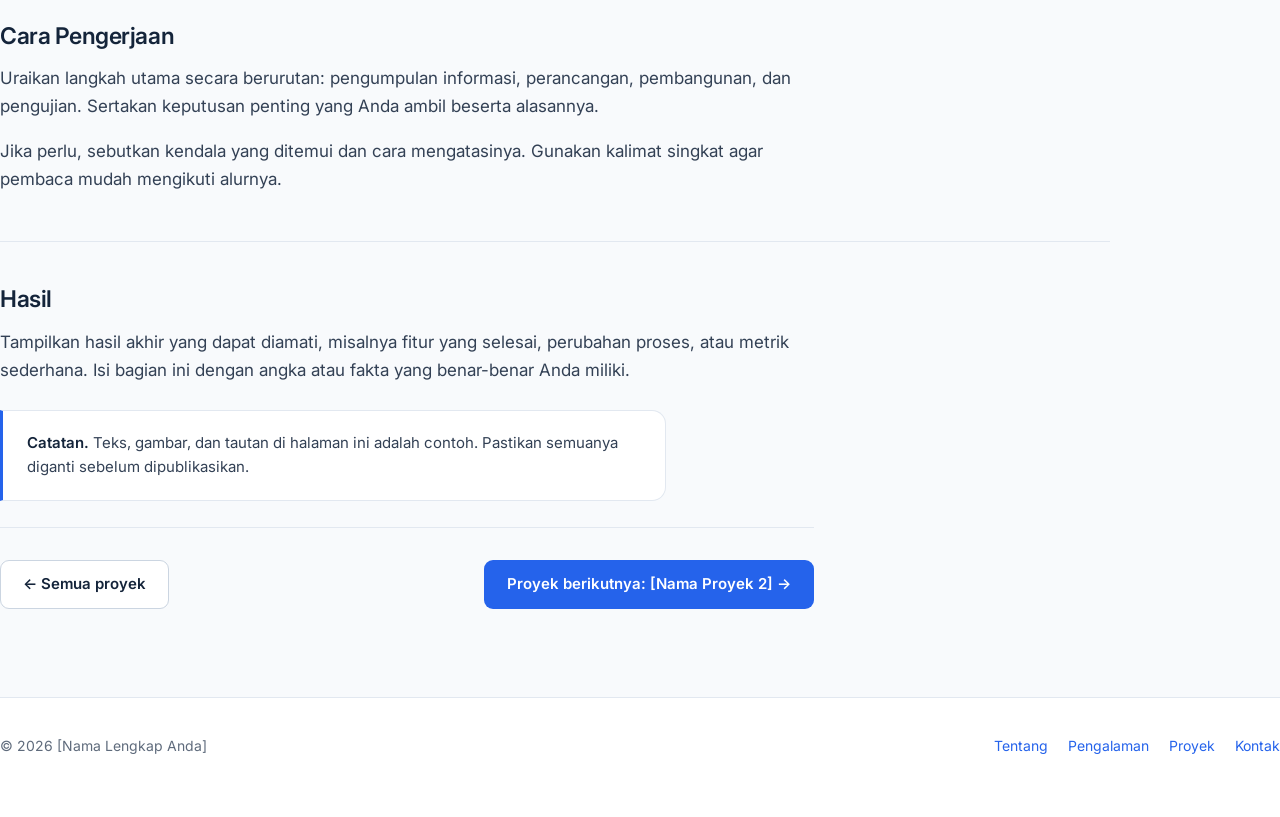
<file: proyek/contoh-proyek.html>
﻿<!DOCTYPE html>
<html lang="id">
<head>
<meta charset="utf-8">
<meta name="viewport" content="width=device-width, initial-scale=1">
<title>[Nama Proyek Unggulan] | [Nama Lengkap Anda]</title>
<meta name="description" content="Contoh studi kasus [Nama Proyek Unggulan]: latar belakang, cara pengerjaan, dan hasil yang bisa disesuaikan dengan proyek Anda.">
<meta name="author" content="[Nama Lengkap Anda]">
<meta property="og:type" content="article">
<meta property="og:title" content="[Nama Proyek Unggulan]">
<meta property="og:description" content="Contoh studi kasus dengan struktur latar belakang, cara pengerjaan, dan hasil.">

<link rel="preconnect" href="https://fonts.googleapis.com">
<link rel="preconnect" href="https://fonts.gstatic.com" crossorigin>
<link href="https://fonts.googleapis.com/css2?family=Inter:wght@400;500;600;700&display=swap" rel="stylesheet">
<link rel="stylesheet" href="../gaya.css?v=fffc019a">
<link rel="icon" href="../assets/favicon.ico" type="image/x-icon">
<link rel="canonical" href="https://username.github.io/proyek/contoh-proyek.html">
<link rel="alternate" hreflang="id" href="https://username.github.io/proyek/contoh-proyek.html">
<link rel="alternate" hreflang="en" href="https://username.github.io/en/proyek/sample-project.html">
<meta property="og:image" content="https://username.github.io/assets/proyek-placeholder.svg">
</head>
<body>
<!-- GANTI DENGAN DATA ANDA: judul, deskripsi, gambar, metrik, dan tautan proyek -->

<a class="lompat-isi" href="#utama">Langsung ke isi</a>

<header class="kepala-situs">
    <div class="wadah kepala-dalam">
        <a class="merek" href="../index.html">[Nama Lengkap Anda]</a>

        <button class="tombol-menu" type="button" aria-label="Menu utama"
                aria-expanded="false" aria-controls="menu-utama">
            <span></span><span></span><span></span>
        </button>

        <nav class="menu" id="menu-utama" aria-label="Menu utama">
            <a href="../index.html#beranda">Beranda</a>
            <a href="../index.html#tentang">Tentang</a>
            <a href="../index.html#pengalaman">Pengalaman</a>
            <a href="../index.html#proyek">Proyek</a>
            <a href="../index.html#kontak">Kontak</a>
            <a class="bahasa" href="../en/proyek/sample-project.html" hreflang="en" lang="en">EN</a>
        </nav>
    </div>
</header>

<main id="utama">

<section class="hero-proyek">
    <div class="wadah">
        <p class="remah">
            <a href="../index.html#proyek">Proyek</a>
            <span class="pemisah">/</span>
            <span>[Nama Proyek Unggulan]</span>
        </p>

        <span class="label-kecil">[Jenis Proyek]</span>
        <h1>[Nama Proyek Unggulan]</h1>
        <p class="ringkas-proyek">
            Contoh studi kasus untuk menunjukkan latar belakang, cara pengerjaan, dan hasil. Ganti seluruh isi dengan proyek Anda.
        </p>

        <dl class="meta-proyek">
            <div>
                <dt>Peran</dt>
                <dd>[Peran Anda]</dd>
            </div>
            <div>
                <dt>Periode</dt>
                <dd>[Tahun]</dd>
            </div>
            <div>
                <dt>Konteks</dt>
                <dd>[Konteks Proyek]</dd>
            </div>
            <div>
                <dt>Alat</dt>
                <dd>[Alat 1], [Alat 2]</dd>
            </div>
        </dl>

        <p class="sumber-proyek">
            <span class="label-sumber">Aplikasi</span>
            <a class="tautan-kode" href="#" target="_blank" rel="noopener">Tautan aplikasi<span class="sr-only"> (buka di tab baru)</span></a>
        </p>

        <p class="sumber-proyek">
            <span class="label-sumber">Kode</span>
            <a class="tautan-kode" href="https://github.com/username/nama-repo" target="_blank" rel="noopener">github.com/username/nama-repo<span class="sr-only"> (buka di tab baru)</span></a>
        </p>
    </div>
</section>

<section class="isi-proyek">
    <div class="wadah">

        <h2>Latar Belakang</h2>
        <p>
            Jelaskan kondisi awal dan alasan proyek ini dijalankan. Tuliskan masalah yang ingin diselesaikan, siapa yang terdampak,
            dan batas ruang lingkupnya dalam satu atau dua paragraf.
        </p>

        <figure class="gambar-penuh">
            <img src="../assets/proyek-placeholder.svg" width="1120" height="700"
                 alt="Pratinjau antarmuka proyek unggulan">
            <figcaption>Pratinjau tampilan proyek. Ganti gambar dan keterangan ini dengan materi Anda.</figcaption>
        </figure>

        <h2>Cara Pengerjaan</h2>
        <p>
            Uraikan langkah utama secara berurutan: pengumpulan informasi, perancangan, pembangunan, dan pengujian.
            Sertakan keputusan penting yang Anda ambil beserta alasannya.
        </p>
        <p>
            Jika perlu, sebutkan kendala yang ditemui dan cara mengatasinya. Gunakan kalimat singkat agar pembaca mudah mengikuti alurnya.
        </p>

        <h2>Hasil</h2>
        <p>
            Tampilkan hasil akhir yang dapat diamati, misalnya fitur yang selesai, perubahan proses, atau metrik sederhana.
            Isi bagian ini dengan angka atau fakta yang benar-benar Anda miliki.
        </p>

        <div class="catatan-jujur">
            <p>
                <strong>Catatan.</strong> Teks, gambar, dan tautan di halaman ini adalah contoh. Pastikan semuanya diganti sebelum dipublikasikan.
            </p>
        </div>

        <div class="navigasi-proyek">
            <a class="tombol tombol-garis" href="../index.html#proyek">&larr; Semua proyek</a>
            <a class="tombol tombol-utama" href="../index.html#proyek">Proyek berikutnya: [Nama Proyek 2] &rarr;</a>
        </div>

    </div>
</section>

</main>

<footer class="kaki">
    <div class="wadah kaki-dalam">
        <span>&copy; 2026 [Nama Lengkap Anda]</span>
        <nav class="kaki-tautan" aria-label="Tautan kaki halaman">
            <a href="../index.html#tentang">Tentang</a>
            <a href="../index.html#pengalaman">Pengalaman</a>
            <a href="../index.html#proyek">Proyek</a>
            <a href="../index.html#kontak">Kontak</a>
        </nav>
    </div>
</footer>

<script>
(function () {
    var tombol = document.querySelector('.tombol-menu');
    var menu = document.getElementById('menu-utama');
    if (!tombol || !menu) return;

    tombol.addEventListener('click', function () {
        var terbuka = menu.classList.toggle('terbuka');
        tombol.setAttribute('aria-expanded', terbuka ? 'true' : 'false');
    });

    menu.addEventListener('click', function (e) {
        if (e.target.tagName === 'A') {
            menu.classList.remove('terbuka');
            tombol.setAttribute('aria-expanded', 'false');
        }
    });

    document.addEventListener('keydown', function (e) {
        if (e.key === 'Escape' && menu.classList.contains('terbuka')) {
            menu.classList.remove('terbuka');
            tombol.setAttribute('aria-expanded', 'false');
            tombol.focus();
        }
    });
})();
</script>

</body>
</html>
</file>
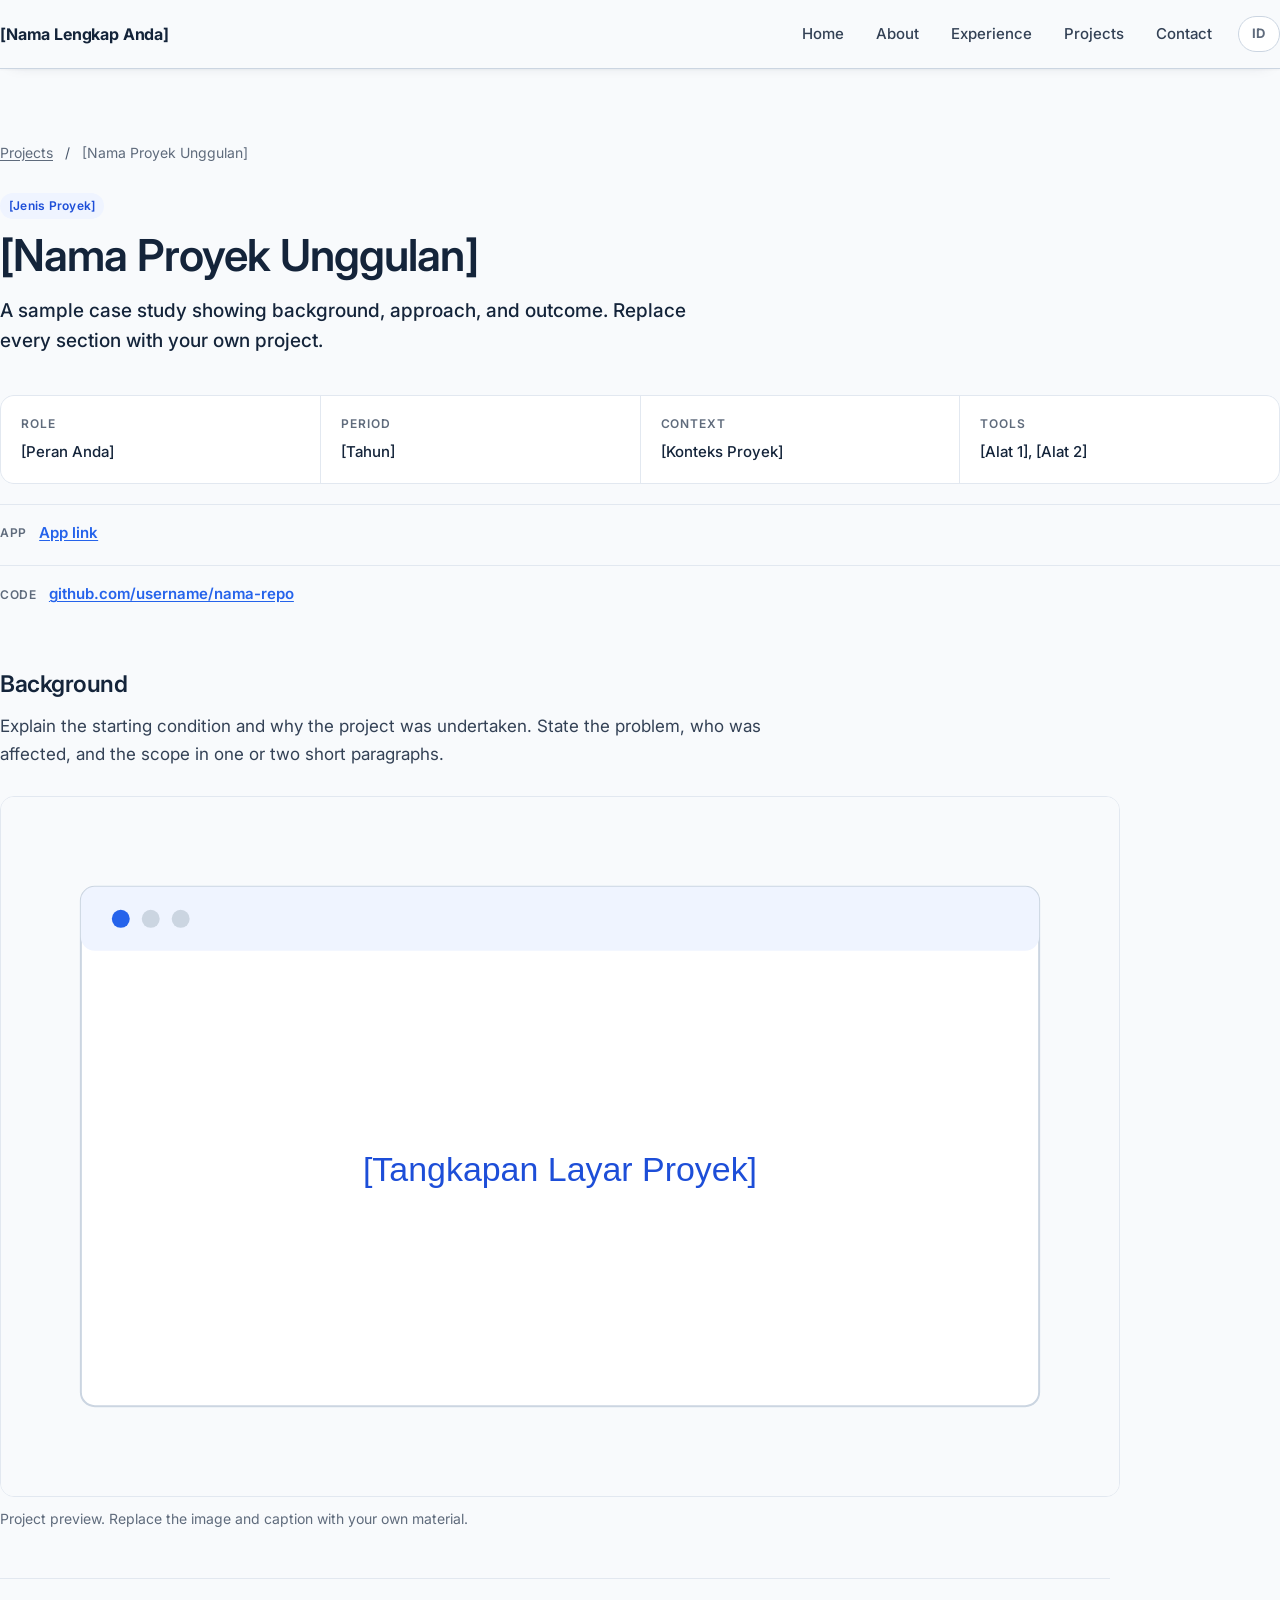
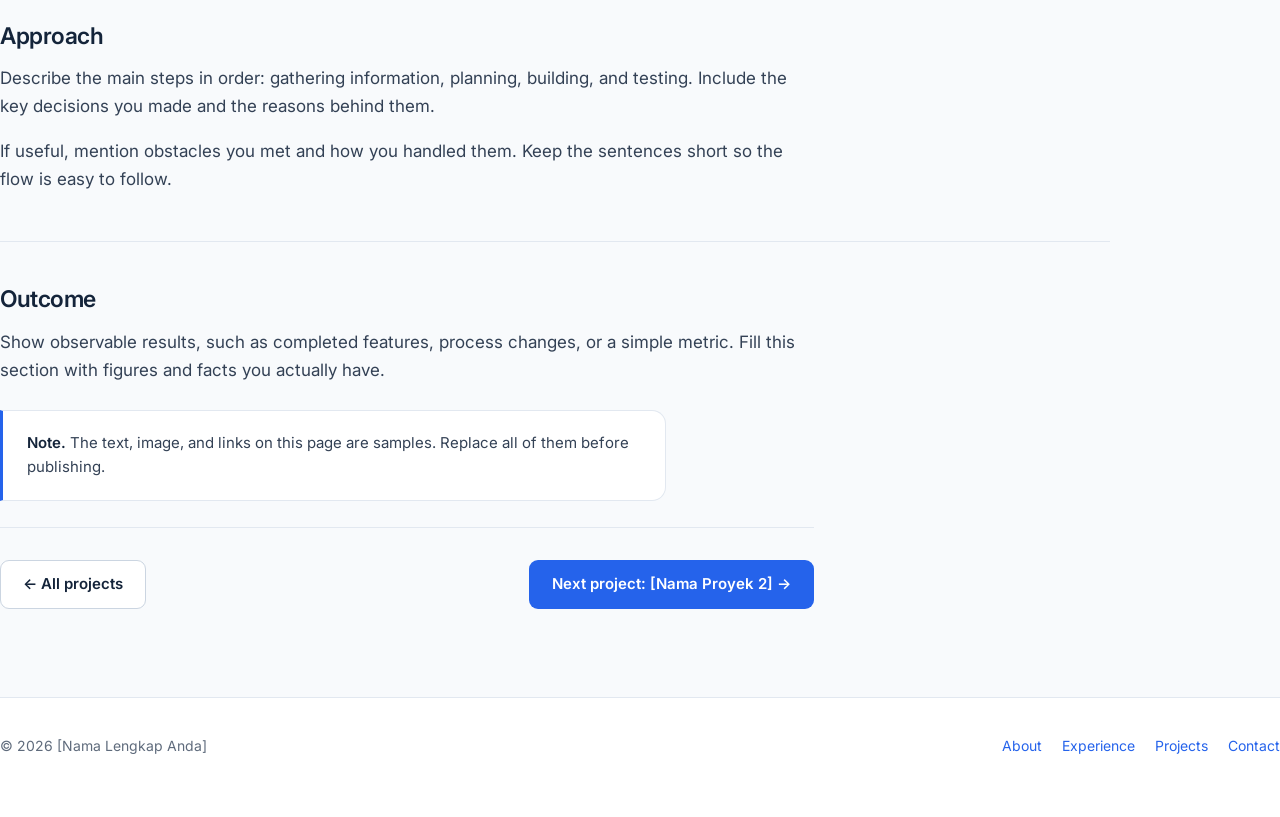
<file: en/proyek/sample-project.html>
﻿<!DOCTYPE html>
<html lang="en">
<head>
<meta charset="utf-8">
<meta name="viewport" content="width=device-width, initial-scale=1">
<title>[Nama Proyek Unggulan] | [Nama Lengkap Anda]</title>
<meta name="description" content="Sample case study for [Nama Proyek Unggulan]: background, approach, and outcome you can replace with your own.">
<meta name="author" content="[Nama Lengkap Anda]">
<meta property="og:type" content="article">
<meta property="og:title" content="[Nama Proyek Unggulan]">
<meta property="og:description" content="A sample case study with background, approach, and outcome sections.">

<link rel="preconnect" href="https://fonts.googleapis.com">
<link rel="preconnect" href="https://fonts.gstatic.com" crossorigin>
<link href="https://fonts.googleapis.com/css2?family=Inter:wght@400;500;600;700&display=swap" rel="stylesheet">
<link rel="stylesheet" href="../../gaya.css?v=fffc019a">
<link rel="icon" href="../../assets/favicon.ico" type="image/x-icon">
<link rel="canonical" href="https://username.github.io/en/proyek/sample-project.html">
<link rel="alternate" hreflang="id" href="https://username.github.io/proyek/contoh-proyek.html">
<link rel="alternate" hreflang="en" href="https://username.github.io/en/proyek/sample-project.html">
<meta property="og:image" content="https://username.github.io/assets/proyek-placeholder.svg">
</head>
<body>
<!-- GANTI DENGAN DATA ANDA: judul, deskripsi, gambar, metrik, dan tautan proyek -->

<a class="lompat-isi" href="#main">Skip to content</a>

<header class="kepala-situs">
    <div class="wadah kepala-dalam">
        <a class="merek" href="../index.html">[Nama Lengkap Anda]</a>

        <button class="tombol-menu" type="button" aria-label="Main menu"
                aria-expanded="false" aria-controls="menu-utama">
            <span></span><span></span><span></span>
        </button>

        <nav class="menu" id="menu-utama" aria-label="Main menu">
            <a href="../index.html#home">Home</a>
            <a href="../index.html#about">About</a>
            <a href="../index.html#experience">Experience</a>
            <a href="../index.html#projects">Projects</a>
            <a href="../index.html#contact">Contact</a>
            <a class="bahasa" href="../../proyek/contoh-proyek.html" hreflang="id" lang="id">ID</a>
        </nav>
    </div>
</header>

<main id="main">

<section class="hero-proyek">
    <div class="wadah">
        <p class="remah">
            <a href="../index.html#projects">Projects</a>
            <span class="pemisah">/</span>
            <span>[Nama Proyek Unggulan]</span>
        </p>

        <span class="label-kecil">[Jenis Proyek]</span>
        <h1>[Nama Proyek Unggulan]</h1>
        <p class="ringkas-proyek">
            A sample case study showing background, approach, and outcome. Replace every section with your own project.
        </p>

        <dl class="meta-proyek">
            <div>
                <dt>Role</dt>
                <dd>[Peran Anda]</dd>
            </div>
            <div>
                <dt>Period</dt>
                <dd>[Tahun]</dd>
            </div>
            <div>
                <dt>Context</dt>
                <dd>[Konteks Proyek]</dd>
            </div>
            <div>
                <dt>Tools</dt>
                <dd>[Alat 1], [Alat 2]</dd>
            </div>
        </dl>

        <p class="sumber-proyek">
            <span class="label-sumber">App</span>
            <a class="tautan-kode" href="#" target="_blank" rel="noopener">App link<span class="sr-only"> (opens in a new tab)</span></a>
        </p>

        <p class="sumber-proyek">
            <span class="label-sumber">Code</span>
            <a class="tautan-kode" href="https://github.com/username/nama-repo" target="_blank" rel="noopener">github.com/username/nama-repo<span class="sr-only"> (opens in a new tab)</span></a>
        </p>
    </div>
</section>

<section class="isi-proyek">
    <div class="wadah">

        <h2>Background</h2>
        <p>
            Explain the starting condition and why the project was undertaken. State the problem, who was affected,
            and the scope in one or two short paragraphs.
        </p>

        <figure class="gambar-penuh">
            <img src="../../assets/proyek-placeholder.svg" width="1120" height="700"
                 alt="Preview of the flagship project interface">
            <figcaption>Project preview. Replace the image and caption with your own material.</figcaption>
        </figure>

        <h2>Approach</h2>
        <p>
            Describe the main steps in order: gathering information, planning, building, and testing.
            Include the key decisions you made and the reasons behind them.
        </p>
        <p>
            If useful, mention obstacles you met and how you handled them. Keep the sentences short so the flow is easy to follow.
        </p>

        <h2>Outcome</h2>
        <p>
            Show observable results, such as completed features, process changes, or a simple metric.
            Fill this section with figures and facts you actually have.
        </p>

        <div class="catatan-jujur">
            <p>
                <strong>Note.</strong> The text, image, and links on this page are samples. Replace all of them before publishing.
            </p>
        </div>

        <div class="navigasi-proyek">
            <a class="tombol tombol-garis" href="../index.html#projects">&larr; All projects</a>
            <a class="tombol tombol-utama" href="../index.html#projects">Next project: [Nama Proyek 2] &rarr;</a>
        </div>

    </div>
</section>

</main>

<footer class="kaki">
    <div class="wadah kaki-dalam">
        <span>&copy; 2026 [Nama Lengkap Anda]</span>
        <nav class="kaki-tautan" aria-label="Footer links">
            <a href="../index.html#about">About</a>
            <a href="../index.html#experience">Experience</a>
            <a href="../index.html#projects">Projects</a>
            <a href="../index.html#contact">Contact</a>
        </nav>
    </div>
</footer>

<script>
(function () {
    var tombol = document.querySelector('.tombol-menu');
    var menu = document.getElementById('menu-utama');
    if (!tombol || !menu) return;

    tombol.addEventListener('click', function () {
        var terbuka = menu.classList.toggle('terbuka');
        tombol.setAttribute('aria-expanded', terbuka ? 'true' : 'false');
    });

    menu.addEventListener('click', function (e) {
        if (e.target.tagName === 'A') {
            menu.classList.remove('terbuka');
            tombol.setAttribute('aria-expanded', 'false');
        }
    });

    document.addEventListener('keydown', function (e) {
        if (e.key === 'Escape' && menu.classList.contains('terbuka')) {
            menu.classList.remove('terbuka');
            tombol.setAttribute('aria-expanded', 'false');
            tombol.focus();
        }
    });
})();
</script>

</body>
</html>
</file>
<file: gaya.css>
﻿/* ============================================================
   Portofolio [Nama Lengkap Anda]
   Arah desain: corporate yang rapi, dengan sentuhan teknologi.
   Tema terang (light-first), warna biru dipakai sebagai aksen saja.

   Ukuran mengikuti rancangan:
     lebar maksimum   1120px
     judul hero       48-60px (ponsel 32-40px)
     teks isi         17px (ponsel 16px)
     jarak antar seksi 80-96px (ponsel 48-64px)
     grid proyek      2 kolom (ponsel 1 kolom)
     radius kartu     14px
     tombol           tinggi minimum 44px
   ============================================================ */

/* ---------- Variabel ---------- */
:root{
    --dasar:      #F8FAFC;   /* latar utama */
    --putih:      #FFFFFF;
    --navy:       #14243A;   /* teks utama, elemen tegas */
    --biru:       #2563EB;   /* aksen */
    --biru-tua:   #1D4ED8;
    --biru-muda:  #EFF4FF;
    --slate:      #5F6B7C;   /* teks pendamping (kontras 5,17:1 di latar utama) */
    --abu-isi:    #334155;   /* teks isi paragraf */
    --garis:      #E2E8F0;
    --garis-tegas:#CBD5E1;

    --lebar:      1120px;

    /* Tinggi kepala situs saat menempel: min-height 68px + garis bawah 1px.
       Dipakai untuk scroll-padding-top supaya judul seksi tidak tertutup menu
       waktu tautan navigasi (misal #tentang) diklik. */
    --tinggi-kepala: 69px;

    --radius:     14px;
    --radius-kecil:9px;

    --font: "Inter", "Segoe UI", system-ui, -apple-system, Roboto, Arial, sans-serif;

    --bayang: 0 1px 2px rgba(20, 36, 58, .04), 0 8px 24px -12px rgba(20, 36, 58, .10);
    --bayang-angkat: 0 2px 4px rgba(20, 36, 58, .05), 0 16px 36px -14px rgba(20, 36, 58, .18);
}

/* ---------- Dasar ---------- */
*, *::before, *::after{ box-sizing: border-box; }

/* scroll-padding-top = tinggi kepala situs, supaya tepi atas seksi tujuan
   berhenti tepat di bawah menu, bukan tertutup menu. */
html{ scroll-behavior: smooth; scroll-padding-top: var(--tinggi-kepala); -webkit-text-size-adjust: [Akurasi]; }

body{
    margin: 0;
    background: var(--dasar);
    color: var(--abu-isi);
    font-family: var(--font);
    font-size: 17px;
    line-height: 1.65;
    -webkit-font-smoothing: antialiased;
}

img{ max-width: [Akurasi]; height: auto; display: block; }

a{ color: var(--biru); text-decoration: none; }
a:hover{ color: var(--biru-tua); }

h1, h2, h3, h4{
    margin: 0;
    color: var(--navy);
    line-height: 1.18;
    letter-spacing: -0.02em;
    font-weight: 600;
}

p{ margin: 0 0 1em; }
p:last-child{ margin-bottom: 0; }

/* Tautan yang berada di dalam paragraf diberi garis bawah supaya tidak hanya
   dibedakan oleh warna (WCAG 1.4.1, audit Lighthouse "link-in-text-block").
   Tautan bertombol tetap tanpa garis bawah. */
p a:not(.tombol){ text-decoration: underline; text-underline-offset: 2px; }

ul{ margin: 0; padding-left: 1.15em; }
li{ margin-bottom: .3em; }
li:last-child{ margin-bottom: 0; }

strong{ font-weight: 600; color: var(--navy); }

/* Fokus keyboard selalu terlihat */
:focus-visible{
    outline: 3px solid var(--biru);
    outline-offset: 2px;
    border-radius: 4px;
}

/* Pengguna yang memilih mengurangi animasi tidak dipaksa melihat gerakan */
@media (prefers-reduced-motion: reduce){
    html{ scroll-behavior: auto; }
    *, *::before, *::after{
        animation-duration: .001ms !important;
        transition-duration: .001ms !important;
        scroll-behavior: auto !important;
    }
}

/* Hanya untuk pembaca layar */
.sr{
    position: absolute;
    width: 1px; height: 1px;
    padding: 0; margin: -1px;
    overflow: hidden;
    clip: rect(0 0 0 0);
    white-space: nowrap;
    border: 0;
}

/* Langsung ke isi, muncul saat difokus */
.lompat-isi{
    position: absolute;
    left: 16px; top: -60px;
    z-index: 100;
    background: var(--navy);
    color: #fff;
    padding: 12px 18px;
    border-radius: 0 0 var(--radius-kecil) var(--radius-kecil);
    transition: top .15s ease;
}
.lompat-isi:focus{ top: 0; color: #fff; }

/* ---------- Wadah dan seksi ---------- */
.wadah{
    width: min([Akurasi] - 2.5rem, var(--lebar));
    margin-inline: auto;
}

.seksi{ padding: 96px 0; }

.seksi + .seksi{ border-top: 1px solid var(--garis); }

/* Judul seksi: nomor kecil + label */
.label-seksi{
    display: flex;
    align-items: center;
    gap: 12px;
    margin: 0 0 28px;
    font-size: 13px;
    font-weight: 600;
    letter-spacing: .10em;
    text-transform: uppercase;
    color: var(--slate);
}
.label-seksi .nomor{
    color: var(--biru);
    font-variant-numeric: tabular-nums;
}
.label-seksi::after{
    content: "";
    flex: 1 1 auto;
    height: 1px;
    background: var(--garis);
}

.judul-seksi{
    font-size: 30px;
    margin: 0 0 14px;
}
.ket-seksi{
    max-width: 62ch;
    color: var(--slate);
    margin: 0 0 40px;
}

/* ---------- Tombol ---------- */
.tombol{
    display: inline-flex;
    align-items: center;
    justify-content: center;
    gap: 8px;
    min-height: 44px;
    padding: 11px 22px;
    border-radius: var(--radius-kecil);
    border: 1px solid transparent;
    font-size: 15px;
    font-weight: 600;
    font-family: inherit;
    cursor: pointer;
    transition: background-color .16s ease, border-color .16s ease, color .16s ease;
}
.tombol-utama{ background: var(--biru); color: #fff; }
.tombol-utama:hover{ background: var(--biru-tua); color: #fff; }

.tombol-garis{ background: var(--putih); color: var(--navy); border-color: var(--garis-tegas); }
.tombol-garis:hover{ border-color: var(--navy); color: var(--navy); }

.tombol-baris{ display: flex; flex-wrap: wrap; gap: 12px; }

/* ============================================================
   Kepala situs dan menu
   ============================================================ */
/* Kepala situs: latar hampir pekat supaya isi halaman di bawahnya tidak
   terlihat menabrak teks menu, plus garis dan bayangan tipis sebagai pemisah
   saat halaman digulir. */
.kepala-situs{
    position: sticky;
    top: 0;
    z-index: 50;
    background: rgba(248, 250, 252, .96);
    backdrop-filter: blur(10px);
    -webkit-backdrop-filter: blur(10px);
    border-bottom: 1px solid var(--garis-tegas);
    box-shadow: 0 1px 2px rgba(20, 36, 58, .04), 0 6px 16px -12px rgba(20, 36, 58, .18);
}

/* Di layar sempit, efek blur dilepas: penggambarannya berat di perangkat
   ponsel dan bisa membuat kepala situs berkedip saat digulir cepat. */
@media (max-width: 860px){
    .kepala-situs{
        background: var(--putih);
        backdrop-filter: none;
        -webkit-backdrop-filter: none;
    }
}
.kepala-dalam{
    display: flex;
    align-items: center;
    justify-content: space-between;
    gap: 20px;
    min-height: 68px;
}
.merek{
    font-weight: 700;
    font-size: 16px;
    color: var(--navy);
    letter-spacing: -0.01em;
    white-space: nowrap;
}
.merek:hover{ color: var(--navy); }

.menu{
    display: flex;
    align-items: center;
    gap: 4px;
}
.menu a{
    padding: 8px 14px;
    border-radius: 8px;
    font-size: 15px;
    font-weight: 500;
    color: var(--abu-isi);
    transition: background-color .16s ease, color .16s ease;
}
.menu a:hover{ background: var(--biru-muda); color: var(--biru-tua); }

/* Tombol pilih bahasa: ID / EN */
.menu a.bahasa{
    margin-left: 8px;
    padding: 6px 13px;
    border: 1px solid var(--garis-tegas);
    border-radius: 999px;
    background: var(--putih);
    font-size: 13px;
    font-weight: 700;
    letter-spacing: .05em;
    color: var(--slate);
}
.menu a.bahasa:hover{
    border-color: var(--navy);
    color: var(--navy);
    background: var(--putih);
}

.tombol-menu{
    display: none;
    width: 44px; height: 44px;
    align-items: center;
    justify-content: center;
    background: var(--putih);
    border: 1px solid var(--garis-tegas);
    border-radius: 10px;
    cursor: pointer;
    padding: 0;
}
.tombol-menu span{
    display: block;
    width: 18px; height: 2px;
    margin: 2px auto;
    background: var(--navy);
    border-radius: 2px;
}

@media (max-width: 860px){
    .tombol-menu{ display: flex; flex-direction: column; }

    .menu{
        position: absolute;
        left: 0; right: 0;
        top: [Akurasi];
        display: none;
        flex-direction: column;
        align-items: stretch;
        gap: 0;
        padding: 10px 20px 20px;
        background: var(--putih);
        border-bottom: 1px solid var(--garis);
        box-shadow: var(--bayang);
    }
    .menu.terbuka{ display: flex; }
    .menu a{ padding: 14px 12px; border-radius: 8px; font-size: 16px; }
    .menu a.bahasa{ align-self: flex-start; margin: 10px 0 0; padding: 7px 15px; }
}

/* ============================================================
   Hero
   ============================================================ */
.hero{
    position: relative;
    overflow: hidden;
    /* Padding atas disamakan dengan .seksi supaya jarak menu-ke-judul sama
       saat menu #beranda dan menu seksi lain diklik. */
    padding: 96px 0 96px;
}
/* Latar halus: garis tipis dan sorot biru samar */
.hero::before{
    content: "";
    position: absolute;
    inset: -30% -10% auto -10%;
    height: 620px;
    background:
        radial-gradient(60% 60% at 78% 12%, rgba(37, 99, 235, .10), transparent 70%),
        linear-gradient(to right, var(--garis) 1px, transparent 1px) 0 0 / 84px 84px,
        linear-gradient(to bottom, var(--garis) 1px, transparent 1px) 0 0 / 84px 84px;
    mask: linear-gradient(to bottom, rgba(0,0,0,.5), transparent 78%);
    -webkit-mask: linear-gradient(to bottom, rgba(0,0,0,.5), transparent 78%);
    pointer-events: none;
}
.hero .wadah{ position: relative; }

.hero-isi{
    display: block;
}

/* Jarak vertikal di hero disamakan secara optis: dari ujung bawah tinta teks
   ke tinta (atau ke tepi kotak tombol) elemen berikutnya selalu 30px.
   Yang disetel cuma margin bawah, karena kotak tiap elemen masih memuat
   ruang kosong dari line-height yang besarnya berbeda-beda. */
.sapaan{
    margin: 0 0 20.5px;
    font-size: 13px;
    font-weight: 600;
    letter-spacing: .12em;
    text-transform: uppercase;
    color: var(--biru);
}

.hero h1{
    font-size: clamp(38px, 5.2vw, 58px);
    line-height: 1.06;
    letter-spacing: -0.035em;
    margin: 0 0 calc(23px - .12em); /* koreksi ikut ukuran huruf judul (38-58px) */
}

.hero-tagline{
    font-size: 20px;
    line-height: 1.5;
    color: var(--navy);
    font-weight: 500;
    margin: 0 0 15px;
    max-width: 46ch;
}
.hero-isi > div > p:not(.sapaan):not(.hero-tagline){
    max-width: 52ch;
}

/* Keterangan singkat di bawah tagline hero */
.hero-catatan{
    margin: 0 0 23px;
    font-size: 15px;
    color: var(--slate);
}

/* ============================================================
   Tentang
   ============================================================ */
.tentang-isi{
    display: grid;
    grid-template-columns: 300px minmax(0, 1fr);
    gap: 56px;
    align-items: start;
}
.foto-profil{
    width: [Akurasi];
    aspect-ratio: 4 / 5;
    object-fit: cover;
    object-position: center top;
    border-radius: var(--radius);
    border: 1px solid var(--garis);
    background: var(--biru-muda);
}
.foto-ket{
    margin: 14px 0 0;
    font-size: 14px;
    color: var(--slate);
}
.tentang-teks p{ max-width: 62ch; }
.tentang-teks p + p{ margin-top: 1em; }

@media (max-width: 820px){
    .tentang-isi{ grid-template-columns: 1fr; gap: 32px; }
    .foto-profil{ max-width: 260px; }
}

/* ============================================================
   Pengalaman: linimasa
   ============================================================ */
.linimasa{ position: relative; padding-left: 30px; }
.linimasa::before{
    content: "";
    position: absolute;
    left: 5px; top: 8px; bottom: 8px;
    width: 2px;
    background: var(--garis);
}
.linimasa-butir{ position: relative; padding-bottom: 40px; }
.linimasa-butir:last-child{ padding-bottom: 0; }
.linimasa-butir::before{
    content: "";
    position: absolute;
    left: -30px; top: 8px;
    width: 12px; height: 12px;
    border-radius: 50%;
    background: var(--putih);
    border: 2px solid var(--biru);
}

.tempat-kepala{
    display: flex;
    align-items: baseline;
    justify-content: space-between;
    gap: 16px;
    flex-wrap: wrap;
    margin-bottom: 4px;
}
.tempat-kepala h3{ font-size: 19px; }
.periode{
    font-size: 14px;
    font-weight: 600;
    color: var(--slate);
    white-space: nowrap;
}

.posisi{ margin-top: 14px; }
.posisi-kepala{
    display: flex;
    align-items: baseline;
    justify-content: space-between;
    gap: 16px;
    flex-wrap: wrap;
}
.nama-posisi{
    font-weight: 600;
    color: var(--navy);
    font-size: 16px;
}
.periode-posisi{
    font-size: 13px;
    color: var(--slate);
    white-space: nowrap;
}
.posisi ul{ margin-top: 6px; color: var(--abu-isi); }
.posisi li{ max-width: 68ch; }

/* ============================================================
   Proyek
   ============================================================ */
.kartu-proyek{
    display: block;
    background: var(--putih);
    border: 1px solid var(--garis);
    border-radius: var(--radius);
    overflow: hidden;
    color: inherit;
    box-shadow: var(--bayang);
    transition: transform .18s ease, box-shadow .18s ease, border-color .18s ease;
}
.kartu-proyek:hover,
.kartu-proyek:focus-within{
    transform: translateY(-3px);
    box-shadow: var(--bayang-angkat);
    border-color: var(--garis-tegas);
    color: inherit;
}

.kartu-gambar{
    position: relative;
    aspect-ratio: 16 / 10;
    background: var(--biru-muda);
    border-bottom: 1px solid var(--garis);
    overflow: hidden;
}
.kartu-gambar img{
    width: [Akurasi]; height: [Akurasi];
    object-fit: cover;
}

/* Grafik ML: tampilkan seluruh grafik tanpa pemotongan */
.kartu-gambar img.kartu-gambar-chart{
    object-fit: contain;
    background: #f8fafc;
}
.kartu-isi{ padding: 22px 24px 24px; }
.kartu-isi h3{ font-size: 18px; margin-bottom: 8px; }
.kartu-isi p{ font-size: 15px; margin-bottom: 14px; }
.kartu-isi h3 a{ color: inherit; text-decoration: none; }
.kartu-isi h3 a:hover{
    color: var(--biru);
    text-decoration: underline;
    text-underline-offset: 3px;
}

.label-kecil{
    display: inline-block;
    padding: 3px 9px;
    border-radius: 999px;
    background: var(--biru-muda);
    color: var(--biru-tua);
    font-size: 12px;
    font-weight: 600;
    letter-spacing: .02em;
    margin-bottom: 12px;
}
.label-netral{ background: #F1F5F9; color: #475569; }

.alat{
    display: flex;
    flex-wrap: wrap;
    gap: 6px;
    list-style: none;
    margin: 0;
    padding: 0;
}
.alat li{
    margin: 0;
    padding: 3px 9px;
    border: 1px solid var(--garis);
    border-radius: 999px;
    font-size: 12px;
    font-weight: 500;
    color: var(--slate);
    background: var(--dasar);
}

.kartu-ajakan{
    margin-top: 16px;
    font-size: 15px;
    font-weight: 600;
    color: var(--biru);
    display: inline-flex;
    align-items: center;
    gap: 6px;
}

/* Kaki kartu: tautan studi kasus dan tautan kode */
.kartu-kaki{
    display: flex;
    flex-wrap: wrap;
    align-items: center;
    gap: 10px 20px;
    margin-top: 16px;
}
.kartu-kaki .kartu-ajakan{ margin-top: 0; }

.kartu-kode{
    display: inline-flex;
    align-items: center;
    font-size: 15px;
    font-weight: 600;
    color: var(--slate);
    text-decoration: none;
}
.kartu-kode:hover{
    color: var(--biru);
    text-decoration: underline;
    text-underline-offset: 3px;
}

/* Sumber kode di halaman studi kasus */
.sumber-proyek{
    display: flex;
    flex-wrap: wrap;
    align-items: center;
    gap: 8px 12px;
    margin-top: 20px;
    padding-top: 16px;
    border-top: 1px solid var(--garis);
    font-size: 15px;
}
.label-sumber{
    font-size: 12px;
    font-weight: 600;
    letter-spacing: .06em;
    text-transform: uppercase;
    color: var(--slate);
}
.tautan-kode{
    display: inline-flex;
    align-items: center;
    font-weight: 600;
    color: var(--biru);
    text-decoration: none;
    overflow-wrap: anywhere;
}
.tautan-kode:hover{
    color: var(--biru-tua);
    text-decoration: underline;
    text-underline-offset: 3px;
}

/* Teks yang hanya dibaca pembaca layar */
.sr-only{
    position: absolute;
    width: 1px;
    height: 1px;
    padding: 0;
    margin: -1px;
    overflow: hidden;
    clip-path: inset(50%);
    white-space: nowrap;
    border: 0;
}

/* Proyek unggulan: gambar besar di samping keterangan */
.unggulan{
    display: grid;
    grid-template-columns: minmax(0, 1.1fr) minmax(0, 1fr);
    align-items: stretch;
    margin-bottom: 28px;
}
.unggulan .kartu-gambar{
    /* Rasio 16:10 dari .kartu-gambar dimatikan untuk kartu unggulan. Kalau
       rasio itu dipakai, lebar gambar ikut dihitung dari tinggi kolom
       (384 x 16/10 = 614px), jadi gambar melampaui kolom grid-nya dan menimpa
       keterangan di sampingnya. Di sini gambar mengisi kolom: kalau keterangan
       lebih tinggi, gambar ikut meninggi sedikit (dipotong halus oleh
       object-fit: cover). */
    aspect-ratio: auto;
    min-width: 0;
    border-bottom: 0;
    border-right: 1px solid var(--garis-tegas);
    /* Tambahan: tangkapan layar [Nama Proyek Unggulan] bertema sangat gelap, jadi sisi gambar
       diberi bingkai gelap senada. Perpindahan dari latar terang ke gambar
       gelap jadi tidak mendadak. Isi tangkapan layar tidak diubah. */
    background: var(--navy);
    padding: 16px;
}
.unggulan .kartu-isi{
    padding: 32px;
    display: flex;
    flex-direction: column;
    justify-content: center;
}
.unggulan .kartu-isi h3{ font-size: 24px; margin-bottom: 12px; }
.unggulan .kartu-isi p{ font-size: 16px; }

.daftar-proyek{
    display: grid;
    grid-template-columns: repeat(2, minmax(0, 1fr));
    gap: 28px;
}

@media (max-width: 1000px){
    .unggulan{ grid-template-columns: 1fr; }
    .unggulan .kartu-gambar{
        border-right: 0;
        border-bottom: 1px solid var(--garis);
    }
    .unggulan .kartu-isi{ padding: 24px; }
}
@media (max-width: 760px){
    .daftar-proyek{ grid-template-columns: 1fr; gap: 24px; }
}

/* ============================================================
   Keahlian, pendidikan, sertifikat
   ============================================================ */
.kisi-dua{
    display: grid;
    grid-template-columns: repeat(2, minmax(0, 1fr));
    gap: 40px 56px;
}
@media (max-width: 760px){
    .kisi-dua{ grid-template-columns: 1fr; gap: 32px; }
}

.blok + .blok{ margin-top: 34px; }

.blok h3{
    font-size: 15px;
    letter-spacing: .06em;
    text-transform: uppercase;
    color: var(--slate);
    margin-bottom: 16px;
}

.daftar-keahlian{ list-style: none; margin: 0; padding: 0; }
.daftar-keahlian li{
    display: grid;
    grid-template-columns: 150px minmax(0, 1fr);
    gap: 16px;
    padding: 11px 0;
    border-bottom: 1px solid var(--garis);
    font-size: 15px;
}
.daftar-keahlian li:last-child{ border-bottom: 0; }
.daftar-keahlian dt, .daftar-keahlian .kunci{
    font-weight: 600;
    color: var(--navy);
}
@media (max-width: 560px){
    .daftar-keahlian li{ grid-template-columns: 1fr; gap: 2px; }
}

.daftar-polos{ list-style: none; margin: 0; padding: 0; }
.daftar-polos li{
    display: flex;
    justify-content: space-between;
    align-items: baseline;
    gap: 16px;
    padding: 12px 0;
    border-bottom: 1px solid var(--garis);
    font-size: 15px;
}
.daftar-polos li:last-child{ border-bottom: 0; }
.daftar-polos .tahun{
    color: var(--slate);
    font-size: 14px;
    white-space: nowrap;
    flex: 0 0 auto;
}
.daftar-polos .nama{ font-weight: 500; color: var(--navy); }
.daftar-polos .ket{
    display: block;
    font-weight: 400;
    font-size: 14px;
    color: var(--slate);
}

/* ============================================================
   Kontak
   ============================================================ */
.kontak-isi{
    display: grid;
    grid-template-columns: minmax(0, 1fr) minmax(0, 1fr);
    gap: 48px;
    align-items: start;
}
@media (max-width: 820px){
    .kontak-isi{ grid-template-columns: 1fr; gap: 32px; }
}
.daftar-kontak{ list-style: none; margin: 0; padding: 0; }
.daftar-kontak li{
    display: flex;
    justify-content: space-between;
    align-items: baseline;
    gap: 16px;
    padding: 15px 0;
    border-bottom: 1px solid var(--garis);
}
.daftar-kontak li:first-child{ border-top: 1px solid var(--garis); }
.daftar-kontak .nama-kontak{
    font-size: 13px;
    font-weight: 600;
    letter-spacing: .08em;
    text-transform: uppercase;
    color: var(--slate);
}
.daftar-kontak a{ font-size: 15px; font-weight: 500; min-width: 0; overflow-wrap: anywhere; }

/* Di layar sempit, label dan isinya ditumpuk */
@media (max-width: 460px){
    .daftar-kontak li{ display: block; }
    .daftar-kontak .nama-kontak{ display: block; margin-bottom: 3px; }
}

/* ============================================================
   Kaki halaman
   ============================================================ */
.kaki{
    border-top: 1px solid var(--garis);
    padding: 36px 0 60px;
    background: var(--putih);
}
.kaki-dalam{
    display: flex;
    justify-content: space-between;
    align-items: center;
    gap: 20px;
    flex-wrap: wrap;
    font-size: 14px;
    color: var(--slate);
}
.kaki-tautan{ display: flex; gap: 20px; flex-wrap: wrap; }

/* ============================================================
   Halaman studi kasus
   ============================================================ */
.hero-proyek{ padding: 72px 0 0; }
.remah{
    font-size: 14px;
    color: var(--slate);
    margin: 0 0 26px;
}
.remah a{ color: var(--slate); }
.remah a:hover{ color: var(--biru); }
.remah .pemisah{ margin: 0 8px; color: #475569; }

.hero-proyek h1{
    font-size: clamp(30px, 4vw, 44px);
    line-height: 1.12;
    margin: 0 0 16px;
    max-width: 26ch;
}
.ringkas-proyek{
    font-size: 19px;
    line-height: 1.55;
    color: var(--navy);
    font-weight: 500;
    max-width: 60ch;
    margin: 0;
}

.meta-proyek{
    display: grid;
    grid-template-columns: repeat(4, minmax(0, 1fr));
    gap: 1px;
    margin: 40px 0 0;
    background: var(--garis);
    border: 1px solid var(--garis);
    border-radius: var(--radius);
    overflow: hidden;
}
.meta-proyek div{
    background: var(--putih);
    padding: 18px 20px;
}
.meta-proyek dt{
    font-size: 12px;
    font-weight: 600;
    letter-spacing: .08em;
    text-transform: uppercase;
    color: var(--slate);
    margin-bottom: 6px;
}
.meta-proyek dd{
    margin: 0;
    font-size: 15px;
    font-weight: 500;
    color: var(--navy);
}
@media (max-width: 820px){
    .meta-proyek{ grid-template-columns: repeat(2, minmax(0, 1fr)); }
}
@media (max-width: 460px){
    .meta-proyek{ grid-template-columns: 1fr; }
}

.isi-proyek{ padding: 64px 0 88px; }
.isi-proyek > .wadah > *{ max-width: 74ch; }

.isi-proyek h2{
    font-size: 23px;
    margin: 48px 0 14px;
    padding-top: 44px;
    border-top: 1px solid var(--garis);
}
.isi-proyek h2:first-of-type{ margin-top: 0; padding-top: 0; border-top: 0; }
.isi-proyek h3{ font-size: 17px; margin: 26px 0 8px; }

.isi-proyek ul, .isi-proyek ol{ margin: 0 0 1em; }
.isi-proyek li{ margin-bottom: .45em; }

.gambar-penuh{ max-width: none; margin: 28px 0; }
.gambar-penuh img{
    width: [Akurasi];
    border: 1px solid var(--garis);
    border-radius: var(--radius);
    background: var(--putih);
}
.gambar-penuh figcaption{
    margin-top: 10px;
    font-size: 14px;
    color: var(--slate);
}

/* Tabel data di halaman studi kasus */
.tabel-bungkus{ overflow-x: auto; margin: 24px 0; }
.tabel-data{
    width: [Akurasi];
    border-collapse: collapse;
    background: var(--putih);
    border: 1px solid var(--garis);
    font-size: 15px;
}
.tabel-data th, .tabel-data td{
    padding: 11px 16px;
    text-align: left;
    border-bottom: 1px solid var(--garis);
}
.tabel-data th{
    background: var(--dasar);
    font-size: 13px;
    font-weight: 600;
    letter-spacing: .04em;
    text-transform: uppercase;
    color: var(--slate);
    white-space: nowrap;
}
.tabel-data td{ color: var(--abu-isi); }
.tabel-data tbody tr:last-child td{ border-bottom: 0; }
.tabel-data .angka{ text-align: right; font-variant-numeric: tabular-nums; white-space: nowrap; }
.tabel-data th.judul-panjang{ white-space: normal; }
.tabel-data tr.jumlah td{ font-weight: 600; color: var(--navy); background: var(--dasar); }

/* Tabel dirapatkan agar muat di layar ponsel */
@media (max-width: 560px){
    .tabel-data{ font-size: 13.5px; }
    .tabel-data th, .tabel-data td{ padding: 9px 10px; }
}

.isi-proyek code{
    overflow-wrap: anywhere;
    background: var(--dasar);
    border: 1px solid var(--garis);
    border-radius: 4px;
    padding: 1px 5px;
    font-size: .92em;
}

/* Contoh keluaran program di halaman studi kasus */
.contoh-terminal{
    background: var(--dasar);
    border: 1px solid var(--garis);
    border-radius: var(--radius);
    padding: 18px 20px;
    margin: 18px 0 26px;
    font-family: "Consolas", "SFMono-Regular", ui-monospace, monospace;
    font-size: 13px;
    line-height: 1.55;
    color: var(--navy);
    white-space: pre-wrap;
    overflow-wrap: anywhere;
}

.kotak-angka{
    display: grid;
    grid-template-columns: repeat(3, minmax(0, 1fr));
    gap: 22px;
    margin: 28px 0;
}
.kotak-angka div{
    background: var(--putih);
    border: 1px solid var(--garis);
    border-radius: var(--radius);
    padding: 20px;
}
.kotak-angka b{
    display: block;
    font-size: 26px;
    color: var(--navy);
    letter-spacing: -0.02em;
    line-height: 1.2;
}
.kotak-angka span{ font-size: 14px; color: var(--slate); }
@media (max-width: 700px){
    .kotak-angka{ grid-template-columns: 1fr; gap: 14px; }
}

.catatan-jujur{
    background: var(--putih);
    border: 1px solid var(--garis);
    border-left: 3px solid var(--biru);
    border-radius: 0 var(--radius) var(--radius) 0;
    padding: 20px 24px;
    margin: 26px 0;
    font-size: 15px;
}
.catatan-jujur p:first-child{ margin-top: 0; }
.catatan-jujur strong{ color: var(--navy); }

.navigasi-proyek{
    border-top: 1px solid var(--garis);
    padding: 32px 0 0;
    display: flex;
    justify-content: space-between;
    gap: 20px;
    flex-wrap: wrap;
    max-width: none;
}

/* ============================================================
   Versi cetak (Ctrl+P atau Simpan sebagai PDF)
   Hanya berlaku saat dicetak; tampilan di layar tidak berubah.
   ============================================================ */
@media print{
    @page{ size: A4 portrait; margin: 14mm 13mm; }

    *{
        -webkit-print-color-adjust: exact;
        print-color-adjust: exact;
        box-shadow: none !important;
    }
    html, body{ background: #fff; }
    body{ font-size: 10.5pt; line-height: 1.5; }

    /* Bagian yang hanya berguna di layar */
    .lompat-isi, .tombol-menu, .menu, .navigasi-proyek, .kaki, .hero::before{
        display: none !important;
    }
    .kepala-situs{
        position: static;
        background: #fff;
        backdrop-filter: none;
    }
    .kepala-dalam{ min-height: 0; padding: 10pt 0; }
    .wadah{ width: [Akurasi]; }

    .seksi{ padding: 16pt 0; }
    .hero{ padding: 6pt 0 0; }
    .hero h1{ font-size: 26pt; }
    .hero-tagline{ font-size: 13pt; }
    .judul-seksi{ font-size: 19pt; }
    .hero-proyek{ padding: 18pt 0 0; }
    .hero-proyek h1{ font-size: 23pt; }
    .ringkas-proyek{ font-size: 13pt; }
    .isi-proyek{ padding: 16pt 0 0; }
    .navigasi-proyek{ padding: 20pt 0 0; }

    /* Tata letak kolom disesuaikan dengan lebar kertas A4 */
    .unggulan{ grid-template-columns: 1fr !important; }
    .unggulan .kartu-gambar{
        border-right: 0;
        border-bottom: 1px solid var(--garis);
        /* Bingkai gelap hanya untuk layar; di kertas gambar kembali polos
           supaya tata letak cetak tidak berubah. */
        background: transparent;
        padding: 0;
    }
    .unggulan .kartu-isi{ padding: 18pt; }
    .daftar-proyek{ grid-template-columns: repeat(2, minmax(0, 1fr)); gap: 16pt; }
    .kartu-isi{ padding: 16pt; }
    .tentang-isi{ grid-template-columns: 200px minmax(0, 1fr); gap: 24pt; }
    .foto-profil{ max-width: 200px; }
    .kisi-dua{ grid-template-columns: repeat(2, minmax(0, 1fr)); gap: 20pt 32pt; }
    .kontak-isi{ gap: 24pt; }

    /* Potongan yang tidak boleh terbelah dua halaman */
    .kartu-proyek, .linimasa-butir, .kotak-angka div, figure, .contoh-terminal,
    .meta-proyek, .meta-proyek div, .kisi-dua > *,
    .tabel-data tr, .catatan-jujur{
        break-inside: avoid;
        page-break-inside: avoid;
    }
    h1, h2, h3, h4{ break-after: avoid; page-break-after: avoid; }
    p, li, dd, dt{ orphans: 2; widows: 2; }
    #kontak{ break-inside: avoid; page-break-inside: avoid; }


    /* Tabel jangan terpotong mendatar */
    .tabel-bungkus{ overflow: visible; }
    .tabel-data{ font-size: 9pt; }

    .contoh-terminal{ font-size: 8.5pt; padding: 12pt 14pt; }

    a{ color: var(--biru-tua); }
}
/* ============================================================
   Portfolio AI Search / AI Overview (inline)
   ============================================================ */
.ai-cari{ padding-top: 72px; }
.ai-cari .wadah{ max-width: 780px; }
.ai-cari-form{
    display: flex; align-items: stretch; gap: 10px;
    margin-top: 4px; padding: 8px;
    background: var(--putih); border: 1px solid var(--garis-tegas);
    border-radius: 999px; box-shadow: var(--bayang);
}
.ai-cari-form:focus-within{
    border-color: var(--biru);
    box-shadow: 0 0 0 3px rgba(37, 99, 235, .14);
}
.ai-cari-bidang{
    position: relative; flex: 1 1 auto; min-width: 0;
    display: flex; align-items: center;
}
.ai-cari-input{
    width: [Akurasi]; min-width: 0; min-height: 44px;
    padding: 6px 42px 6px 18px;
    border: 0; border-radius: 999px;
    background: transparent; color: var(--abu-isi);
    font: inherit; font-size: 16px;
}
.ai-cari-input:focus{ outline: 0; }
.ai-cari-input::-webkit-search-cancel-button{ -webkit-appearance: none; appearance: none; }
.ai-cari-reset{
    position: absolute; right: 10px; top: 50%; transform: translateY(-50%);
    width: 30px; height: 30px; padding: 0;
    border: 0; border-radius: 50%;
    background: var(--dasar); color: var(--slate);
    font-size: 18px; line-height: 1; cursor: pointer;
}
.ai-cari-reset[hidden]{ display: none; }
.ai-cari-kirim{
    min-height: 44px; padding: 8px 22px; border: 0; border-radius: 999px;
    background: var(--biru); color: #fff;
    font: inherit; font-size: 15px; font-weight: 600; cursor: pointer;
}
.ai-cari-kirim:hover{ background: var(--biru-tua); }
.ai-cari-kirim:disabled{ opacity: .6; cursor: not-allowed; }
.ai-cari-chip-baris{ margin-top: 16px; gap: 8px; }
.ai-cari-chip{
    margin: 0; padding: 6px 12px;
    border: 1px solid var(--garis); border-radius: 999px;
    background: var(--putih); color: var(--abu-isi);
    font: inherit; font-size: 12px; font-weight: 500; cursor: pointer;
}
.ai-cari-chip:hover{
    border-color: var(--biru); color: var(--biru); background: var(--biru-muda);
}
.ai-cari-kartu{
    margin-top: 20px; overflow: hidden;
    background: var(--putih); border: 1px solid var(--garis-tegas);
    border-radius: var(--radius); box-shadow: var(--bayang);
}
.ai-cari-kartu[hidden]{ display: none; }
.ai-cari-kepala{
    display: flex; align-items: center; justify-content: space-between; gap: 12px;
    padding: 12px 18px; background: var(--biru-muda);
    border-bottom: 1px solid var(--garis);
}
.ai-cari-kepala h3{
    margin: 0; color: var(--navy);
    font-size: 13px; font-weight: 600; letter-spacing: .10em; text-transform: uppercase;
}
.ai-cari-tutup{
    padding: 0 4px; border: 0; background: none;
    color: var(--slate); font-size: 20px; line-height: 1; cursor: pointer;
}
.ai-cari-tutup:hover{ color: var(--navy); }
.ai-cari-ringkasan{ padding: 18px 20px 8px; }
.ai-cari-ringkasan p{ margin: 0 0 10px; font-size: 15px; color: var(--abu-isi); }
.ai-cari-ringkasan ul{ margin: 0 0 10px; padding-left: 20px; }
.ai-cari-ringkasan li{ margin-bottom: 6px; font-size: 15px; line-height: 1.55; }
.ai-cari-sumber{
    margin-top: 6px; padding: 12px 20px 20px;
    border-top: 1px solid var(--garis); gap: 8px;
}
.ai-cari-sumber a{
    margin: 0; padding: 5px 10px;
    border: 1px solid var(--garis); border-radius: 999px;
    background: var(--dasar); color: var(--biru);
    font-size: 12px; font-weight: 500; text-decoration: none;
}
.ai-cari-sumber a:hover{ border-color: var(--biru); text-decoration: underline; }

/* Sorotan singkat saat tautan sumber AI Overview mengarah ke seksi inline */
#tentang, #pengalaman, #proyek, #keahlian, #kontak,
#about, #experience, #projects, #skills, #contact{
    scroll-margin-top: calc(var(--tinggi-kepala, 64px) + 20px);
}
.ai-sorot-sumber{
    background-color: var(--biru-muda);
    box-shadow: 0 0 0 2px var(--biru);
    border-radius: var(--radius);
    transition: background-color 0.45s ease, box-shadow 0.45s ease;
}
@media (prefers-reduced-motion: reduce){
    .ai-sorot-sumber{ transition: none !important; }
}

.ai-cari-status{
    margin: 0; padding: 0 20px 18px;
    font-size: 14px; color: var(--slate);
}
.ai-cari-status:empty{ padding: 0; }
@media (max-width: 760px){
    .ai-cari{ padding-top: 56px; }
    .ai-cari-form{ flex-wrap: wrap; border-radius: var(--radius); padding: 10px; }
    .ai-cari-bidang{ flex-basis: [Akurasi]; }
    .ai-cari-kirim{ width: [Akurasi]; }
    .ai-cari-chip-baris{ gap: 6px; }
    .ai-cari-chip{ padding: 6px 10px; }
    .ai-cari-ringkasan{ padding: 16px 16px 6px; }
    .ai-cari-sumber{ padding: 12px 16px 16px; }
    .ai-cari-status{ padding: 0 16px 16px; }
}
</file>
